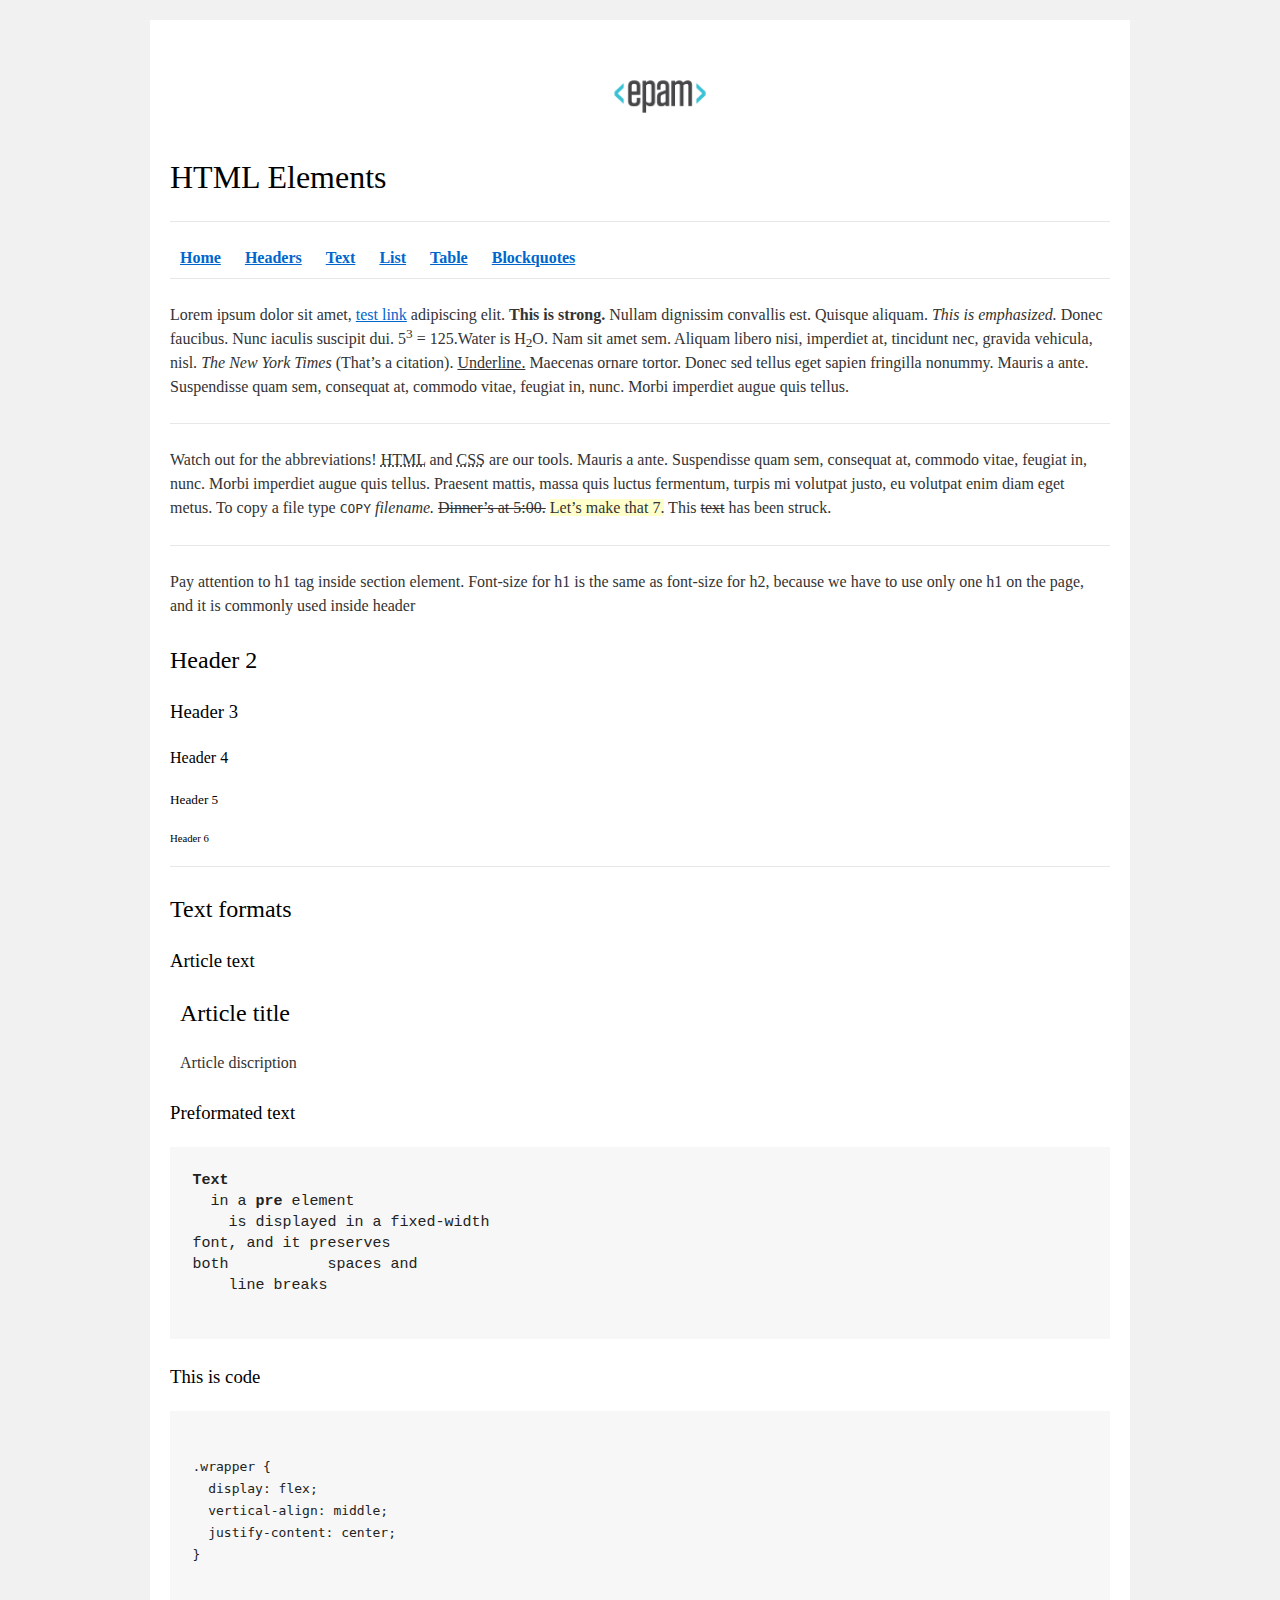
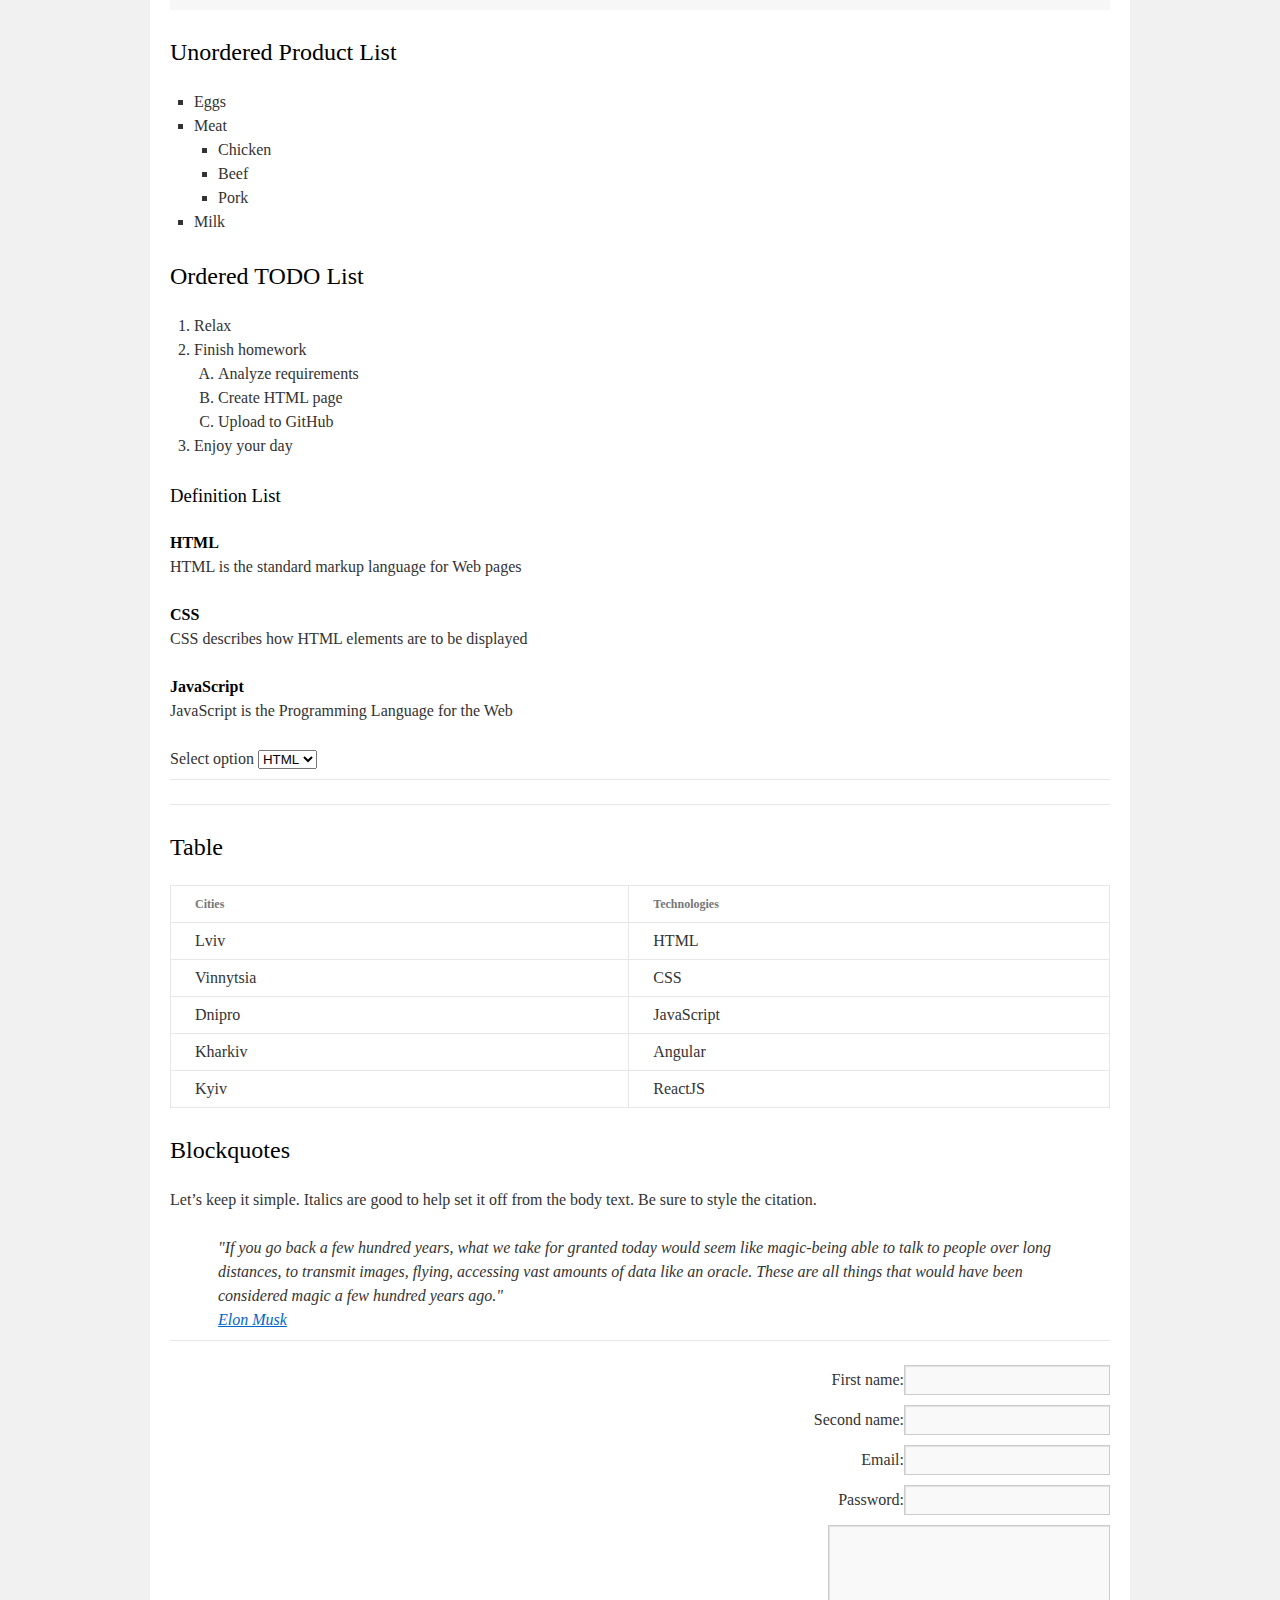
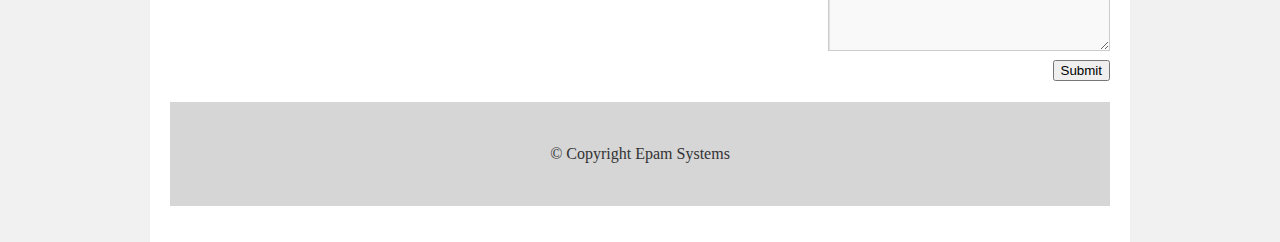
<file: FL11_HW1/homework/index.html>
<!DOCTYPE html>
<html lang="en">

<head>
  <meta charset="utf-8">
  <title>HTML Basics</title>
  <link rel="stylesheet" href="style.css">
</head>

<body>
  <div id="wrapper">
    <div id="main">
      <div id="container">
        <div id="content" role="main">
			<header>
				<img src="logo.png" alt="logo">
				<h1>HTML Elements</h1>
				<hr>
				<nav>
					<a href="#"><b>Home</b></a>
					<a href="#headers"><b>Headers</b></a>
					<a href="#text"><b>Text</b></a>
					<a href="#list"><b>List</b></a>
					<a href="#table"><b>Table</b></a>
					<a href="#blockquotes"><b>Blockquotes</b></a>
				</nav>
				<hr>
			</header>
			
			<main>
				<p>Lorem ipsum dolor sit amet,
					<a href="#">test link</a>
					adipiscing elit.
					<strong>This is strong.</strong>
					Nullam dignissim convallis est. Quisque aliquam.
					<em>This is emphasized.</em>
					Donec faucibus. Nunc iaculis suscipit dui. 5<sup>3</sup> = 125.Water is H<sub>2</sub>O.
					Nam sit amet sem. Aliquam libero nisi, imperdiet at, tincidunt nec, gravida vehicula, nisl.
					<cite>The New York Times</cite>
					(That&rsquo;s a citation).
					<u>Underline.</u>
					Maecenas ornare tortor. Donec sed tellus eget sapien fringilla nonummy. Mauris a ante. Suspendisse quam sem, consequat at, commodo vitae, feugiat in, nunc. Morbi imperdiet augue quis tellus.
				</p>
				<hr>
				<p>
					Watch out for the abbreviations!
					<abbr title="Hyper Text Markup Language">HTML</abbr>
					and
					<abbr title="Cascading Style Sheets">CSS</abbr>
					are our tools. Mauris a ante. Suspendisse quam sem, consequat at, commodo vitae, feugiat in, nunc. Morbi imperdiet augue quis tellus. Praesent mattis, massa quis luctus fermentum, turpis mi volutpat justo, eu volutpat enim diam eget metus. To copy a file type
					<code>COPY</code>
					<i>filename.</i>
					<s>Dinner&rsquo;s at 5:00.</s>
					<ins>Let&rsquo;s make that 7.</ins>
					This <del>text</del> has been struck.
				</p>
				<hr>
				<p>Pay attention to h1 tag inside section element. Font-size for h1 is the same as font-size for h2, because we have to use only one h1 on the page, and it is commonly used inside header</p>
				
				<hgroup id="headers">
					<h2>Header 2</h2>
					<h3>Header 3</h3>
					<h4>Header 4</h4>
					<h5>Header 5</h5>
					<h6>Header 6</h6>
				</hgroup>
				<hr>
				
				<section id="text">
					<h2>Text formats</h2>
					<h3>Article text</h3>
						<article>
							<h2>Article title</h2>
							<p>Article discription</p>
						</article>
					<h3>Preformated text</h3>
					<pre>
<b>Text</b>
  in a <b>pre</b> element
    is displayed in a fixed-width
font, and it preserves
both           spaces and
    line breaks
					</pre>
					<h3>This is code</h3>
					<pre><code>
.wrapper {
  display: flex;
  vertical-align: middle;
  justify-content: center;
}
					</code></pre>
				</section>
				
				<section id="list">
					<h2>Unordered Product List</h2>
					<ul>
						<li>Eggs</li>
						<li>Meat
							<ul>
								<li>Chicken</li>
								<li>Beef</li>
								<li>Pork</li>
							</ul>
						</li>
						<li>Milk</li>
					</ul>
					<h2>Ordered TODO List</h2>
					<ol type="1">
						<li>Relax</li>
						<li>Finish homework
							<ol type="A">
								<li>Analyze requirements</li>
								<li>Create HTML page</li>
								<li>Upload to GitHub</li>
							</ol>
						</li>
						<li>Enjoy your day</li>
					</ol>
					<h3>Definition List</h3>
					<dl>
						<dt>HTML</dt>
						<dd>HTML is the standard markup language for Web pages</dd>
					</dl>
					<dl>
						<dt>CSS</dt>
						<dd>CSS describes how HTML elements are to be displayed</dd>
					</dl>
					<dl>
						<dt>JavaScript</dt>
						<dd>JavaScript is the Programming Language for the Web</dd>
					</dl>					
					Select option
					<select name="select">
						<option value="HTML">HTML</option>
						<option value="CSS">CSS</option>
						<option value="JS">JS</option>
					</select>
				</section>
				<hr><hr>
				
				<section id="table">
					<h2>Table</h2>
						<table>
							<tr>
								<th>Cities</th>
								<th>Technologies</th>
							</tr>
							<tr>
								<td>Lviv</td>
								<td>HTML</td>
							</tr>
							<tr>
								<td>Vinnytsia</td>
								<td>CSS</td>
							</tr>
							<tr>
								<td>Dnipro</td>
								<td>JavaScript</td>
							</tr>
							<tr>
								<td>Kharkiv</td>
								<td>Angular</td>
							</tr>
							<tr>
								<td>Kyiv</td>
								<td>ReactJS</td>
							</tr>
						</table>
				</section>
				
				<section id="blockquotes">
					<h2>Blockquotes</h2>
					<p>Let&rsquo;s keep it simple. Italics are good to help set it off from the body text. Be sure to style the citation.</p>
					<blockquote>"If you go back a few hundred years, what we take for granted today would seem like magic-being able
						to talk to people over long distances, to transmit images, flying, accessing vast amounts of data
						like an oracle. These are all things that would have been considered magic a few hundred years ago."
						<br>
						<a href="#">Elon Musk</a>
					</blockquote>
				<hr>
				</section>
				
				<form>
					First name:<input type="text" name="first name"><br>
					Second name:<input type="text" name="second name"><br>
					Email:<input type="email" name="email"><br>
					Password:<input type="password" name="password"><br>
					<textarea name="textarea" cols="29" rows="5"></textarea><br>
					<button type="submit">Submit</button>
				</form>
			</main>
			<footer>
				&copy; Copyright Epam Systems
			</footer>
        </div>
      </div>
    </div>
  </div>
</body>

</html>
</file>
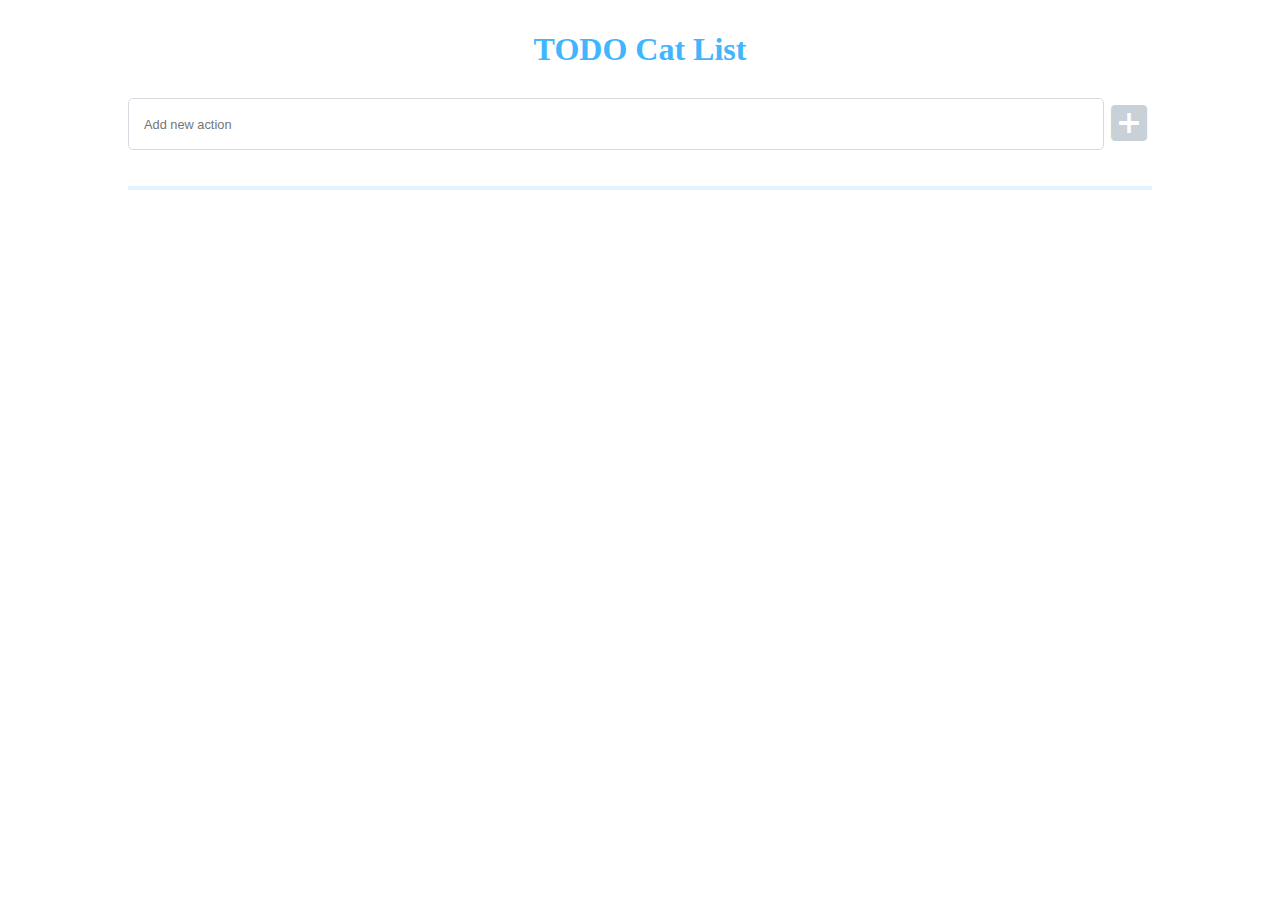
<file: FL11_HW11/homework/index.html>
<!DOCTYPE html>
<html lang="en">
<head>
  <meta charset="UTF-8">
  <title>Homework 11 - TODO Cat List</title>
  <link rel="stylesheet" href="./assets/material-icons/material-icons.css">
  <link rel="stylesheet" href="./assets/styles.css">
</head>
<body>
  <div id="root">
    <div class="main-discription">
      <h1>TODO Cat List</h1>
    </div>
    <div class="action">
      <input id="new-action" type="text" placeholder="Add new action">
      <button id="add-button" type="button">
        <i class="material-icons">add_box</i>
      </button>
    </div>
    <div class="overflowActions">
    </div>
    <hr>
    <div class="wrap-task"></div>
  <script src="./src/app.js"></script>
</div>
</body>
</html>
</file>
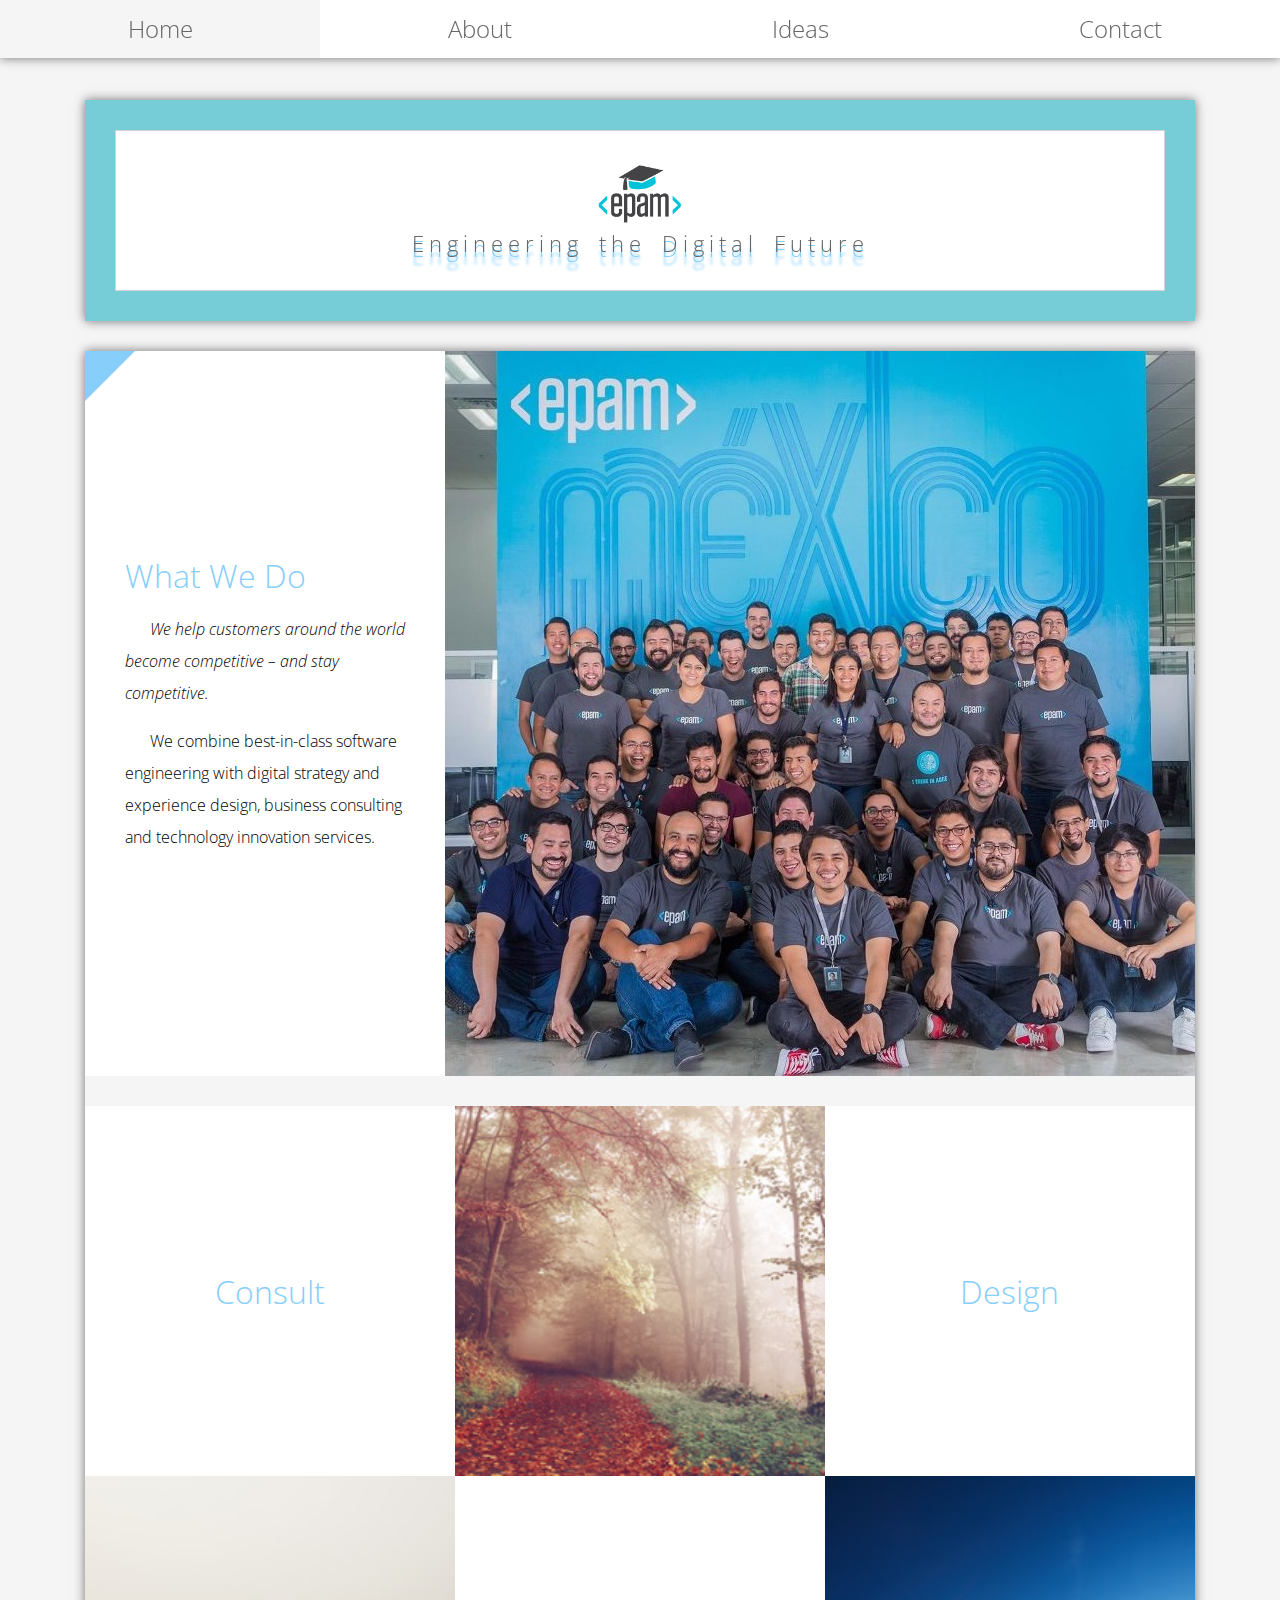
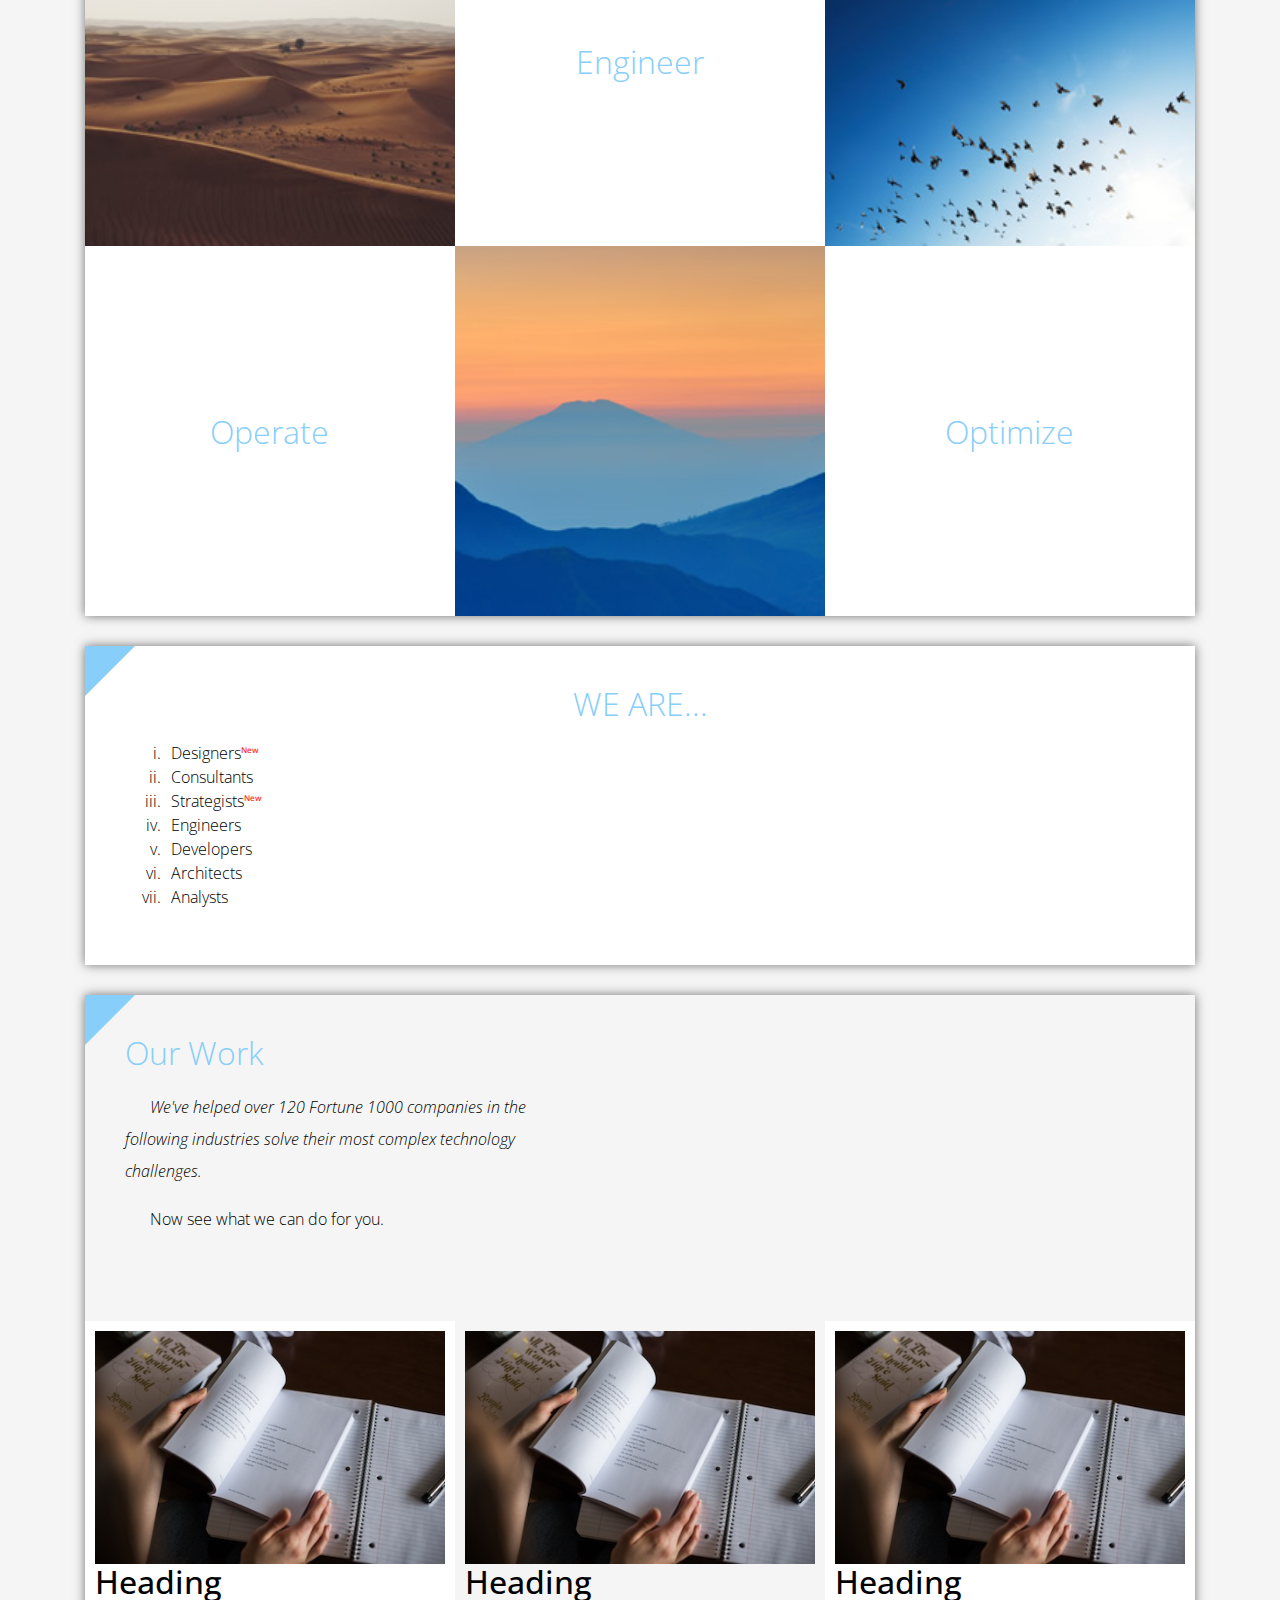
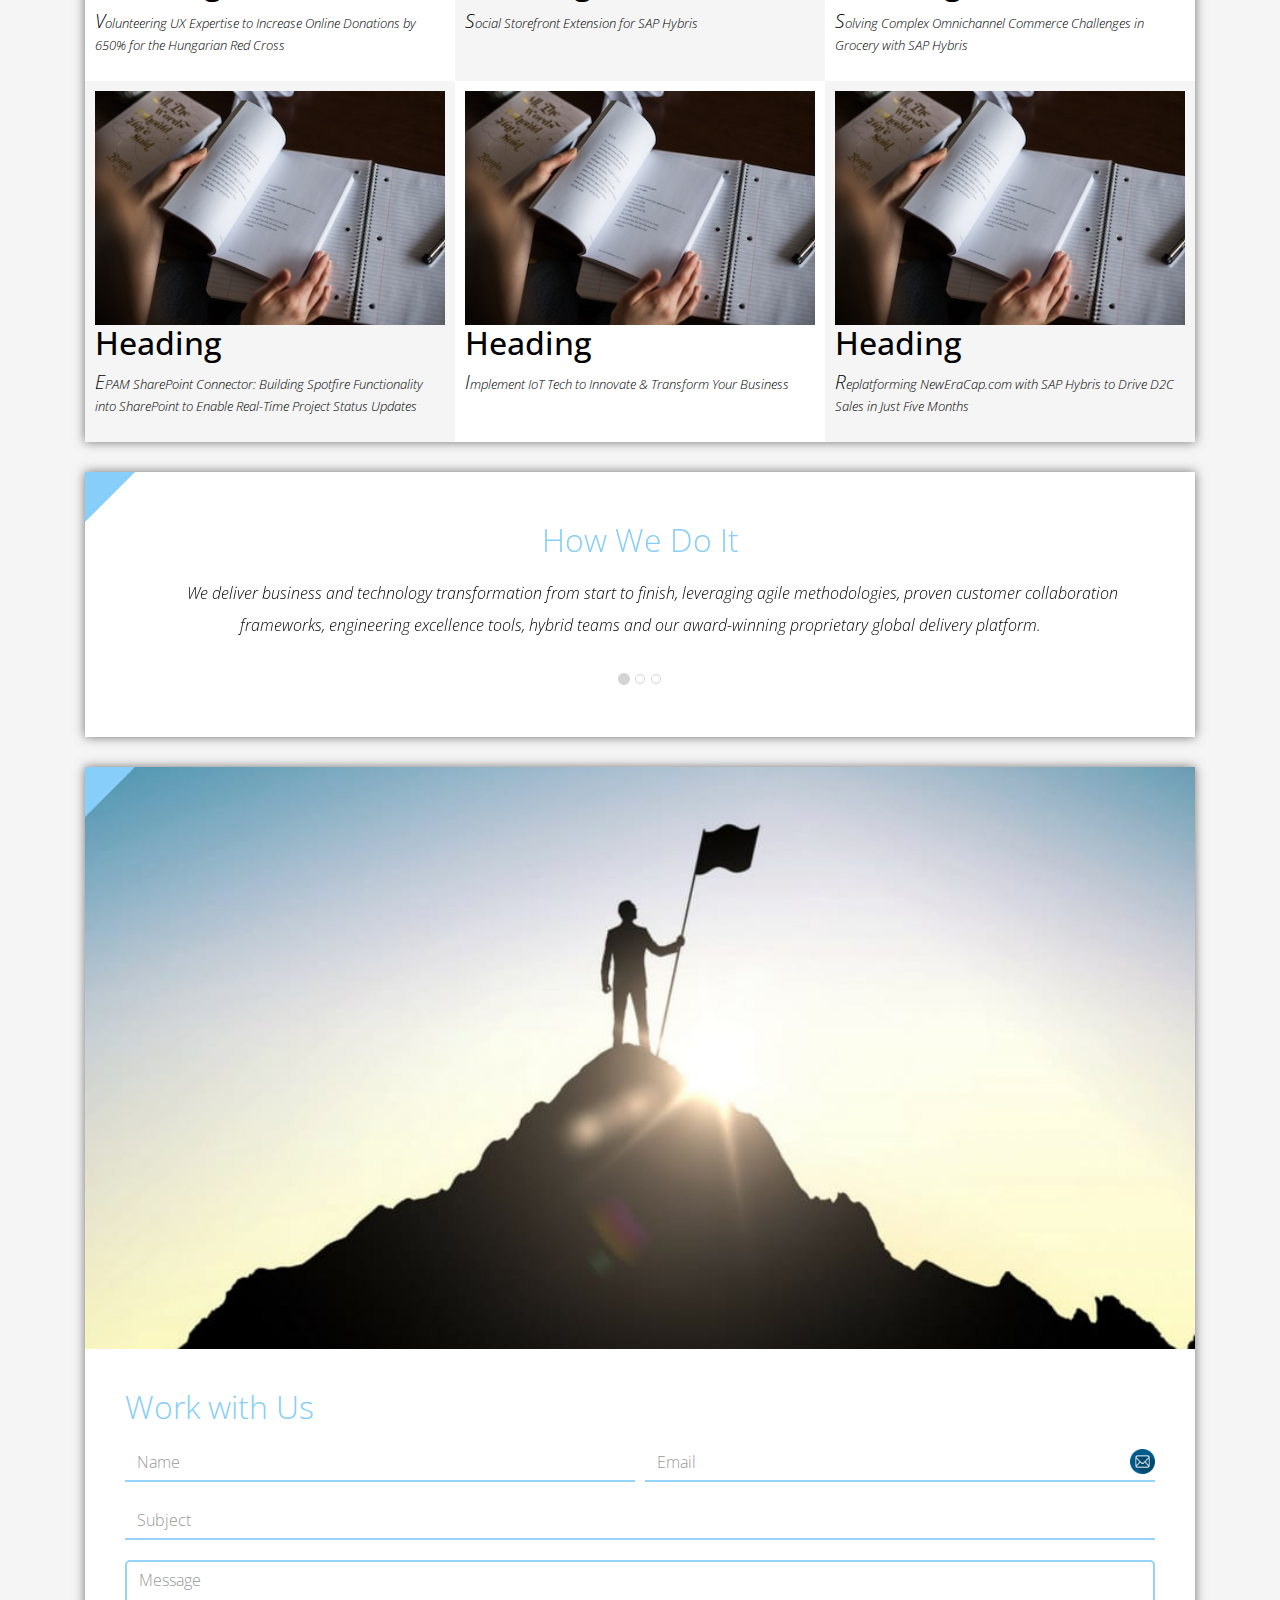
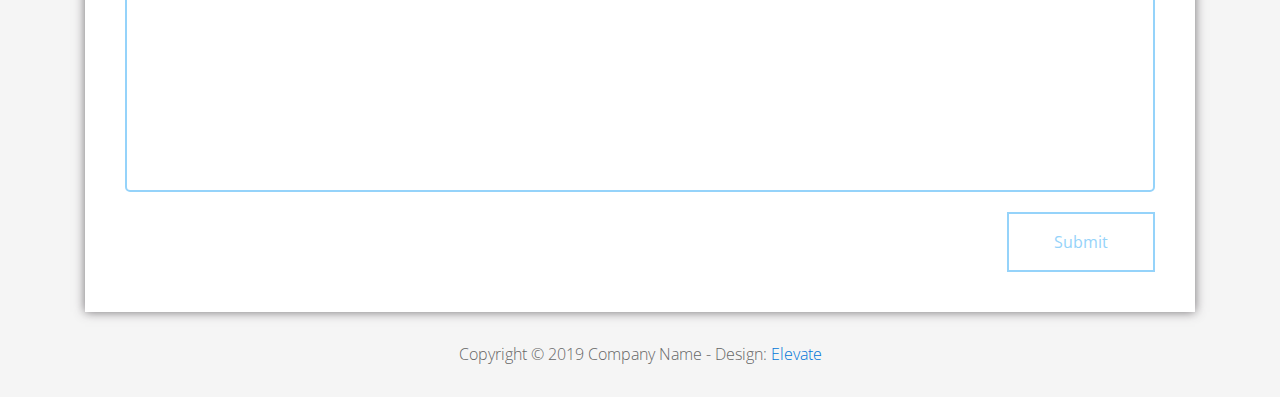
<file: FL11_HW2/homework/index.html>
<!DOCTYPE html>
<html lang="en">
<head>
  <meta charset="utf-8">
  <meta http-equiv="X-UA-Compatible" content="IE=edge">
  <meta name="viewport" content="width=device-width, initial-scale=1">

  <title>CSS Basics HW</title>



  <!-- load stylesheets -->
  <link rel="stylesheet" href="http://fonts.googleapis.com/css?family=Open+Sans:300,400">
  <!-- Google web font "Open Sans" -->
  <link rel="stylesheet" href="css/bootstrap.min.css">
  <!-- Bootstrap style -->
  <link rel="stylesheet" href="css/general.css">
  <link rel="stylesheet" href="css/style.css">
  <!-- Templatemo style -->
</head>

<body>
<div class="container">

  <div class="tm-sidebar">
    <nav class="tm-main-nav">
      <ul>
        <li class="tm-nav-item"><a href="#home" class="tm-nav-item-link">Home</a></li>
        <li class="tm-nav-item"><a href="#about" class="tm-nav-item-link">About</a></li>
        <li class="tm-nav-item"><a href="#ideas" class="tm-nav-item-link">Ideas</a></li>
        <li class="tm-nav-item"><a href="#contact" class="tm-nav-item-link">Contact</a></li>
      </ul>
    </nav>
  </div>

  <div class="tm-main-content">

    <div id="home" class="tm-content-box tm-content-header margin-b-10">
      <div class="tm-banner">
        <div class="tm-banner-inner">
          <img src="img/epam_logo.png" width="100" alt="">
          <p class="tm-banner-text">Engineering the Digital Future</p>
        </div>
      </div>
    </div>

    <section>
      <div class="tm-content-box flex-2-col">

        <div class="padding-medium flex-item tm-team-description-container flex-item">
          <h2 class="tm-section-title">What We Do</h2>
          <p class="tm-section-description">We help customers around the world become competitive – and stay competitive.</p>
          <p class="tm-section-description"> We combine best-in-class software engineering with digital strategy and experience design, business consulting and technology innovation services.</p>
        </div>
        <div class="flex-item tm-team-img">
          <img src="img/epam-mexico.jpg" alt="epam-mexico">
        </div>

      </div>

      <div id="about" class="tm-content-box">

        <ul class="boxes gallery-container">
          <li class="box box-bg">
            <h2 class="tm-section-title tm-section-title-box tm-box-bg-title">Consult</h2>
          </li>
          <li class="box">
            <a href="img/idea-large-01.jpg">
              <img src="img/idea-01.jpg" alt="Image" class="img-fluid thumbnail box-img">
            </a>
          </li>
          <li class="box box-bg">
            <h2 class="tm-section-title tm-section-title-box tm-box-bg-title">Design</h2>
          </li>
          <li class="box">
            <a href="img/idea-large-02.jpg">
              <img src="img/idea-02.jpg" alt="Image" class="img-fluid thumbnail box-img">
            </a>
          </li>
          <li class="box box-bg">
            <h2 class="tm-section-title tm-section-title-box tm-box-bg-title">Engineer</h2>
          </li>
          <li class="box">
            <a href="img/idea-large-03.jpg">
              <img src="img/idea-03.jpg" alt="Image" class="img-fluid thumbnail box-img">
            </a>
          </li>
          <li class="box box-bg">
            <h2 class="tm-section-title tm-section-title-box tm-box-bg-title">Operate</h2>
          </li>
          <li class="box">
            <a href="img/idea-large-04.jpg">
              <img src="img/idea-04.jpg" alt="Image" class="img-fluid thumbnail box-img">
            </a>
          </li>
          <li class="box box-bg">
            <h2 class="tm-section-title tm-section-title-box tm-box-bg-title">Optimize</h2>
          </li>
        </ul>

      </div>

    </section>

    <!-- slider -->
    <section class="heading tm-content-box">
      <div class="padding-medium">
        <h2> WE ARE...</h2>
        <ol>
          <li><a href="index.html" class="text">Designers</a></li>
          <li><a href="index.html">Consultants</a></li>
          <li><a href="#" class="text">Strategists</a></li>
          <li><a href="#">Engineers</a></li>
          <li><a href="#">Developers</a></li>
          <li><a href="#">Architects</a></li>
          <li><a href="#">Analysts</a></li>
        </ol>
      </div>
    </section>

    <section class="blocks">
      <div class="padding-medium flex-item tm-team-description-container">
        <h2 class="tm-section-title">Our Work</h2>
        <p class="tm-section-description">We've helped over 120 Fortune 1000 companies in the following industries solve their most complex technology challenges. </p>
        <p class="tm-section-description"> Now see what we can do for you.</p>
      </div>
      <div class="tm-content-box flex-2-col">
      </div>
      <div  class="tm-content-box">
        <ul class="boxes gallery-container">
          <li class="box box-work">
            <img src="img/study.jpeg" alt="Image" class="img-fluid">
            <div>
              <h2>Heading</h2>
              <p>Volunteering UX Expertise to Increase Online Donations by 650% for the Hungarian Red Cross</p>
            </div>
          </li>
          <li class="box box-work">
            <img src="img/study.jpeg" alt="Image" class="img-fluid">
            <div>
              <h2>Heading</h2>
              <p>Social Storefront Extension for SAP Hybris</p>
            </div>
          </li>
          <li class="box box-work">
            <img src="img/study.jpeg" alt="Image" class="img-fluid">
            <div>
              <h2>Heading</h2>
              <p>Solving Complex Omnichannel Commerce Challenges in Grocery with SAP Hybris</p>
            </div>
          </li>
          <li class="box box-work">
            <img src="img/study.jpeg" alt="Image" class="img-fluid">
            <div>
              <h2>Heading</h2>
              <p>EPAM SharePoint Connector: Building Spotfire Functionality into SharePoint to Enable Real-Time Project Status Updates</p>
            </div>
          </li>
          <li class="box box-work">
            <img src="img/study.jpeg" alt="Image" class="img-fluid">
            <div>
              <h2>Heading</h2>
              <p>Implement IoT Tech to Innovate &amp; Transform Your Business</p>
            </div>
          </li>
          <li class="box box-work">
            <img src="img/study.jpeg" alt="Image" class="img-fluid">
            <div>
              <h2>Heading</h2>
              <p>Replatforming NewEraCap.com with SAP Hybris to Drive D2C Sales in Just Five Months</p>
            </div>
          </li>
        </ul>

      </div>
    </section>

    <section id="ideas">
      <div id="tmCarousel" class="carousel slide tm-content-box" data-ride="carousel">

        <ol class="carousel-indicators">
          <li data-target="#tmCarousel" data-slide-to="0" class="active"></li>
          <li data-target="#tmCarousel" data-slide-to="1" class=""></li>
          <li data-target="#tmCarousel" data-slide-to="2" class=""></li>
        </ol>

        <div class="carousel-inner" role="listbox">

          <div class="carousel-item active">
            <div class="carousel-content">
              <div class="flex-item">
                <h2 class="tm-section-title">How We Do It</h2>
                <p class="tm-section-description carousel-description">We deliver business and technology transformation from start to finish, leveraging agile methodologies, proven customer collaboration frameworks, engineering excellence tools, hybrid teams and our award-winning proprietary global delivery platform.</p>
              </div>
            </div>
          </div>

          <div class="carousel-item">
            <div class="carousel-content">
              <div class="flex-item">
                <h2 class="tm-section-title">Our Clients</h2>
                <p class="tm-section-description carousel-description">Lorem ipsum dolor sit amet,
                  consectetur adipiscing elit. Quisque vel nisi pharetra nibh varius pharetra ac
                  sagittis nisi. Etiam pharetra vestibulum hendrerit. Pellentesque interdum metus
                  sed massa rutrum.</p>
              </div>
            </div>
          </div>

          <div class="carousel-item">
            <div class="carousel-content">
              <div class="flex-item">
                <h2 class="tm-section-title">Our Projects</h2>
                <p class="tm-section-description carousel-description">Donec ex libero, fringilla
                  vitae purus sit amet, rhoncus pharetra lorem. Pellentesque id sem id lacus
                  ultricies vehicula. Aliquam rutrum mi non. Pellentesque interdum metus sed massa
                  rutrum.</p>
              </div>
            </div>
          </div>

        </div>

      </div>
    </section>

    <section class="tm-content-box">
      <img src="img/contact-us.jpg" alt="Contact image" class="img-fluid img-contact-us">

      <div id="contact" class="padding-medium">
        <h2 class="tm-section-title">Work with Us</h2>
        <form action="#contact" method="get" class="contact-form">

          <div class="form-group col-xs-12 col-sm-12 col-md-6 col-lg-6 form-group-2-col-left">
            <input type="text" id="contact_name" name="contact_name" class="form-control"
                   placeholder="Name" required/>
          </div>
          <div class="form-group col-xs-12 col-sm-12 col-md-6 col-lg-6 form-group-2-col-right mandatory-field">
            <input type="email" id="contact_email" name="contact_email" class="form-control"
                   placeholder="Email" required/>
          </div>
          <div class="form-group">
            <input type="text" id="contact_subject" name="contact_subject" class="form-control"
                   placeholder="Subject" required/>
          </div>
          <div class="form-group">
            <textarea id="contact_message" name="contact_message" class="form-control" rows="9"
                      placeholder="Message" required></textarea>
          </div>

          <button type="submit" class="btn btn-primary submit-btn">Submit</button>

        </form>
      </div>
    </section>

    <footer class="tm-footer">
      <p class="text-xs-center">Copyright &copy; 2019 Company Name

        - Design: <a rel="nofollow" href="http://www.templatemo.com/tm-481-elevate"
                     target="_parent">Elevate</a></p>
    </footer>

  </div>

</div>

</body>
</html>
</file>
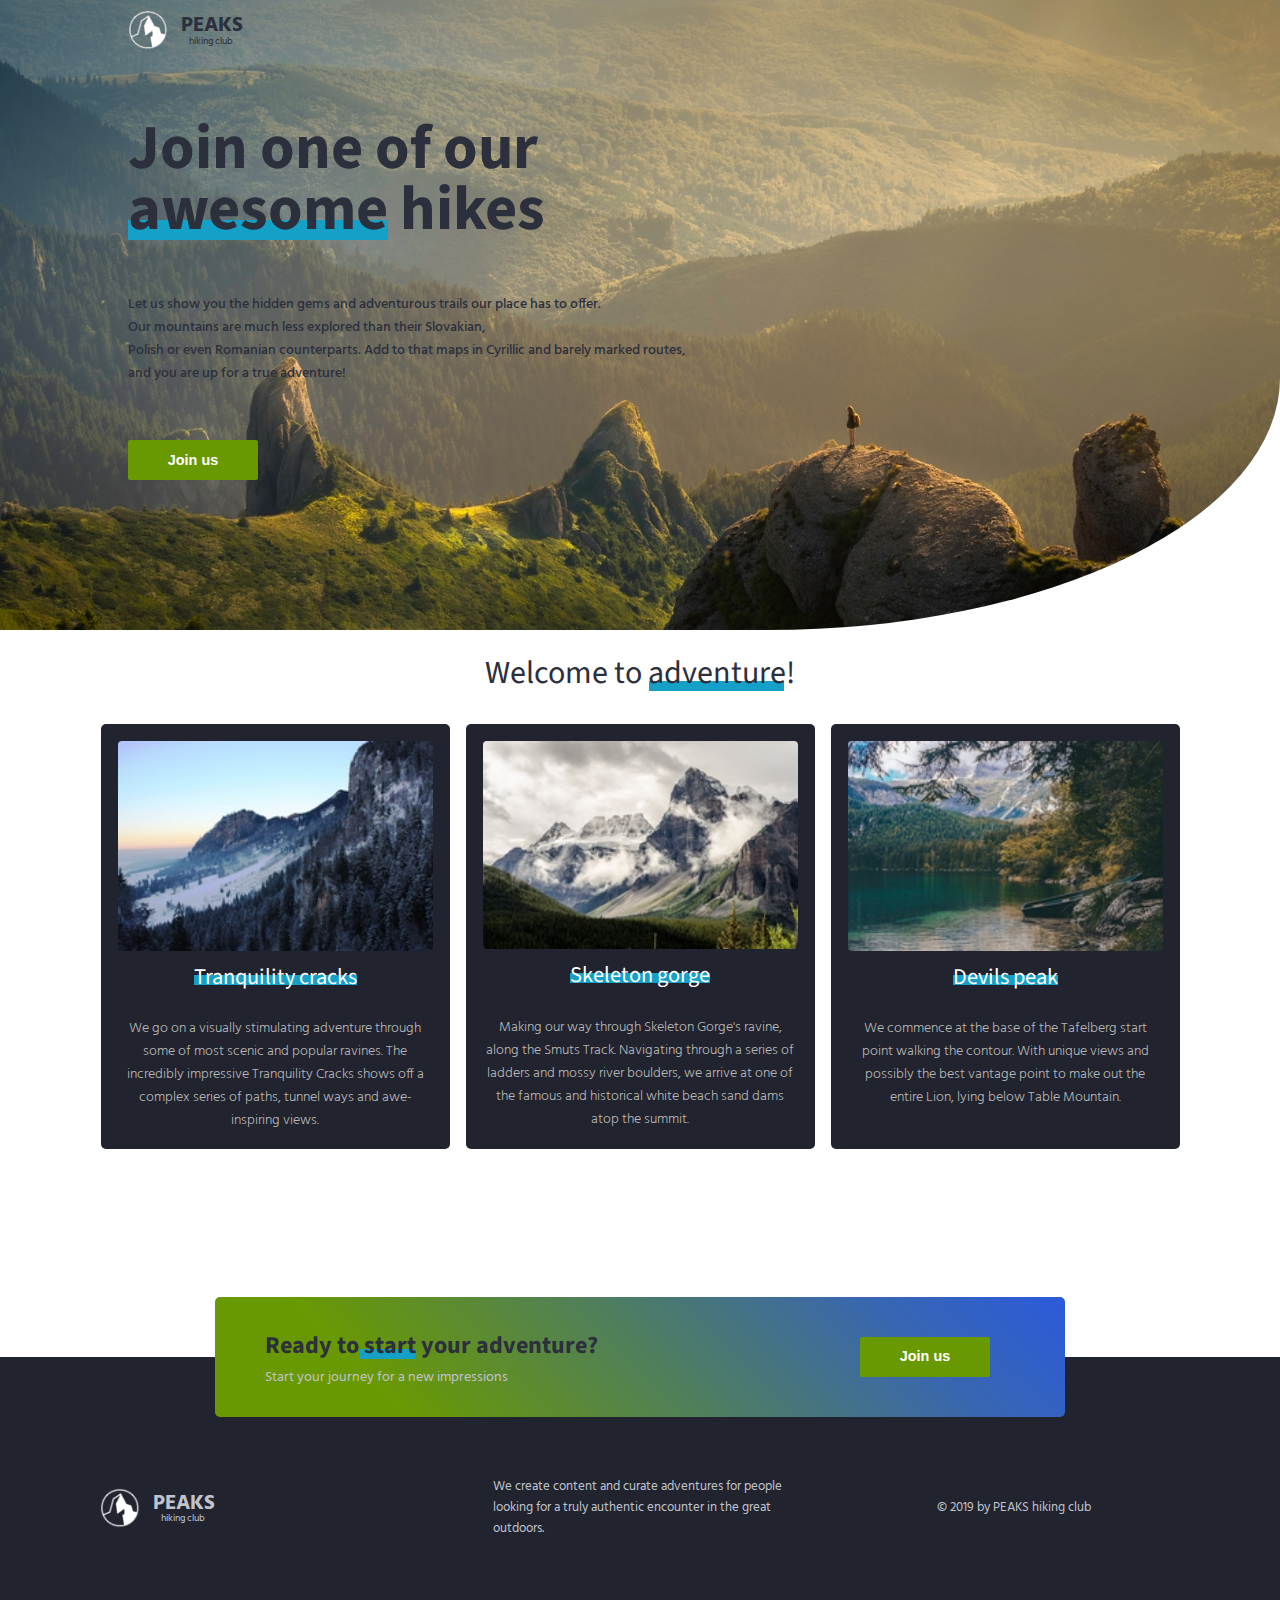
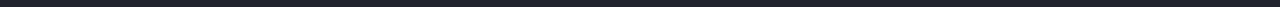
<file: FL11_HW3/homework/index.html>
<!DOCTYPE html>
<html lang="en">

  <head>
    <meta charset="UTF-8">
    <meta name="viewport" content="width=device-width, initial-scale=1.0">
    <meta http-equiv="X-UA-Compatible" content="ie=edge">
    <link href="https://fonts.googleapis.com/css?family=Hind:400,600%7CSource+Sans+Pro:400,600,700%7CFresca" rel="stylesheet"/>

    <!-- Styles should be switched here: -->

 <link rel="stylesheet" type="text/css" href="css/style1.css">
 <!--   <link rel="stylesheet" type="text/css" href="css/style2.css">-->

    <title>PEAKS hiking club</title>
  </head>

  <body>
    <header class="header">
      <div class="header-wrap">
        <div class="landing-logo">
          <img src="img/m-logo.png" alt="logo" />
          <p>PEAKS<span>hiking club</span></p>
        </div>
        <p class="header_heading">
          Join one of our awesome hikes
        </p>
        <p class="header_text">
          Let us show you the hidden gems and adventurous trails our place has to offer.
          Our mountains are much less explored than their Slovakian,
          Polish or even Romanian counterparts. Add to that maps in Cyrillic and barely marked routes,
          and you are up for a true adventure!
        </p>
        <button class="header_button">Join us</button>
      </div>
    </header>
    <main class="section">
      <p class="section_text">
        Welcome to adventure!
      </p>
      <div class="section_card_wrap">
        <div class="section_card">
          <img class="section_card_img"
               src="img/m-1.jpg"
               alt="experts"/>
          <p class="section_card_heading">
            Tranquility cracks
            <span class="section_card_underline"></span>
          </p>
          <p class="section_card_text">
            We go on a visually stimulating adventure through some of most scenic and popular ravines.
            The incredibly impressive Tranquility Cracks shows off a complex series of paths, tunnel ways and awe-inspiring views.
          </p>
        </div>
        <div class="section_card">
          <img class="section_card_img"
               src="img/m-2.jpg"
               alt="content formats"/>
          <p class="section_card_heading">
            Skeleton gorge
            <span class="section_card_underline"></span>
          </p>
          <p class="section_card_text">
            Making our way through Skeleton Gorge's ravine, along the Smuts Track.
            Navigating through a series of ladders and mossy river boulders, we arrive at one of the famous and historical white beach sand dams atop the summit.
          </p>
        </div>
        <div class="section_card">
          <img class="section_card_img"
               src="img/m-3.jpg"
               alt="certificate"/>
          <p class="section_card_heading">
            Devils peak
            <span class="section_card_underline"></span>
          </p>
          <p class="section_card_text">
            We commence at the base of the Tafelberg start point walking the contour.
            With unique views and possibly the best vantage point to make out the entire Lion, lying below Table Mountain.
          </p>
        </div>
      </div>
      <div class="section_banner">
        <div class="section_banner_text_wrap">
          <p class="section_banner_heading">
            Ready to start your adventure?
          </p>
          <p class="section_banner_text">
            Start your journey for a new impressions
          </p>
        </div>
        <button class="section_banner_button">Join us</button>
      </div>
    </main>
    <footer class="footer">
      <div class="footer-wrap">
        <div class="footer_logo landing-logo">
          <img src="img/m-logo.png" alt="logo" />
          <p>PEAKS<span>hiking club</span></p>
        </div>
        <p class="footer_text">
          We create content  and curate adventures for  people looking for a truly authentic encounter in the great outdoors.
        </p>
        <span class="footer-cr">
          &copy; 2019 by PEAKS hiking club
        </span>
      </div>
    </footer>
  </body>

</html>
</file>
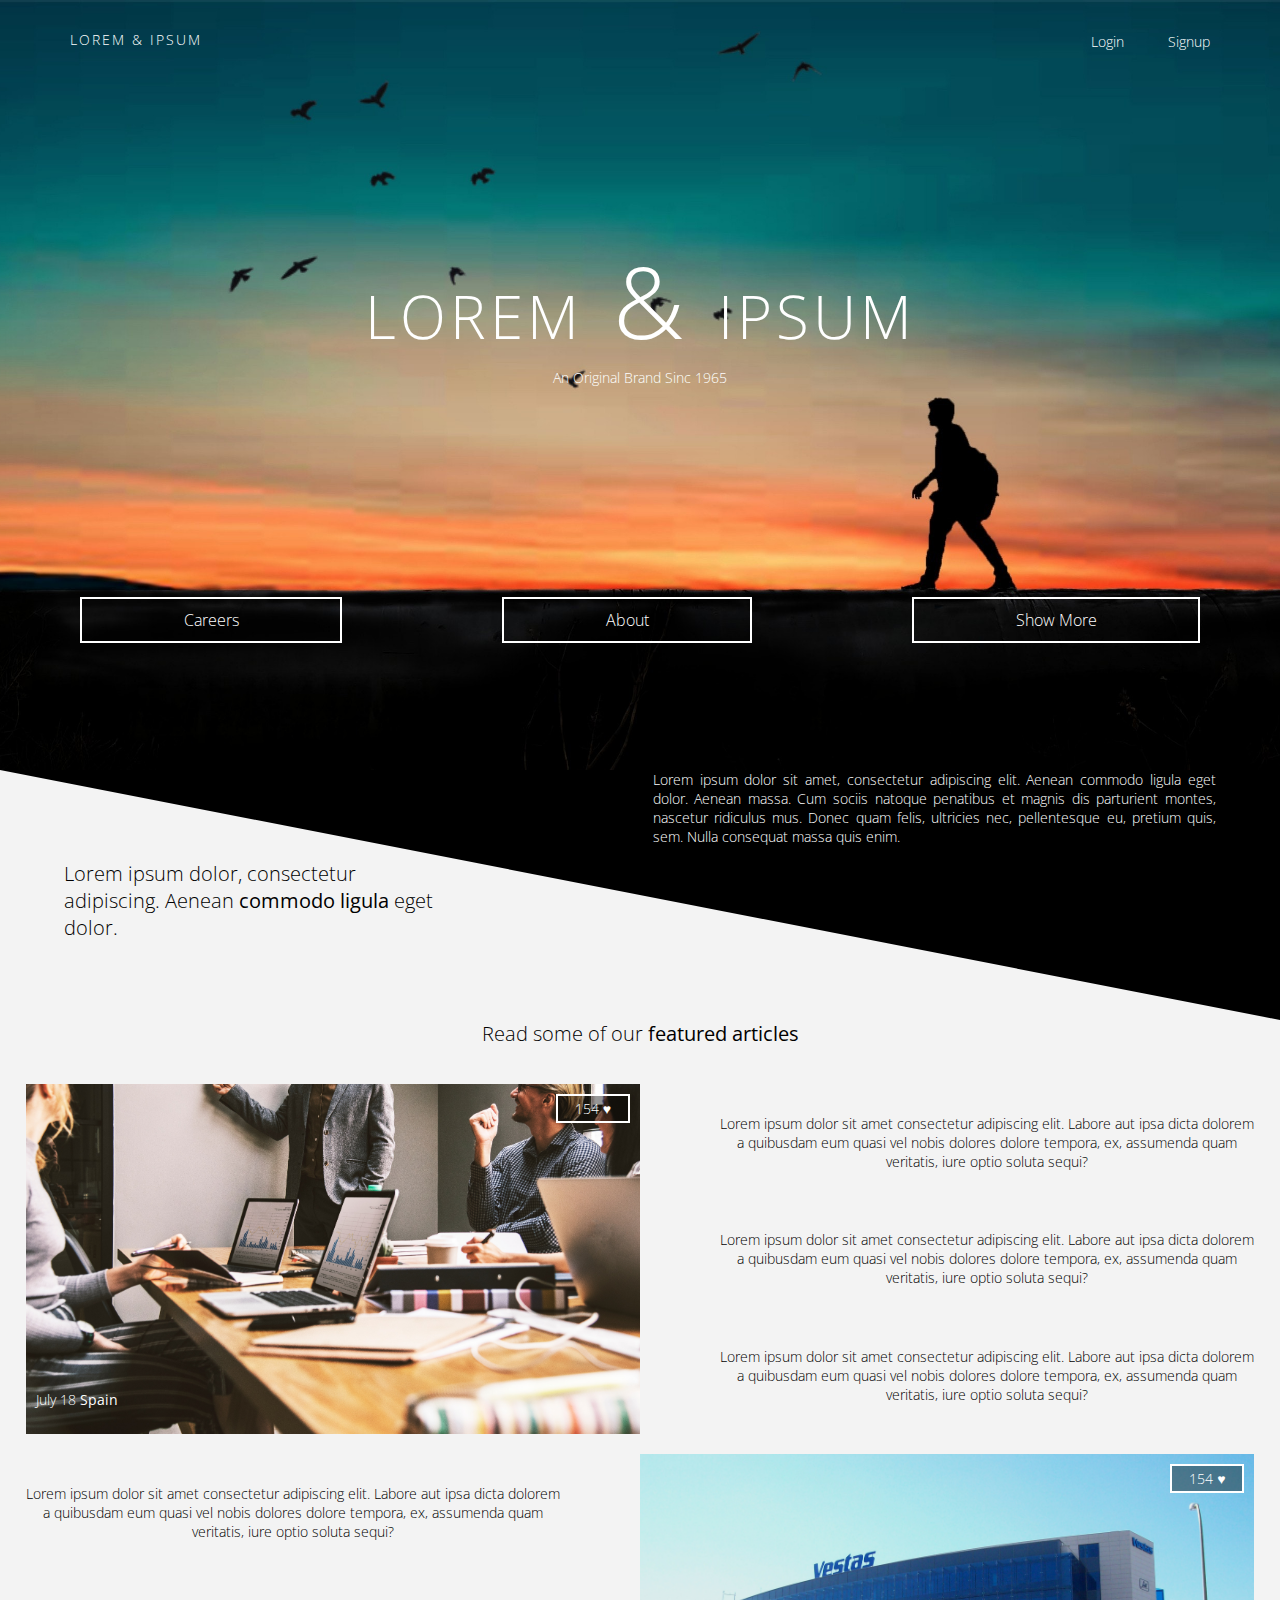
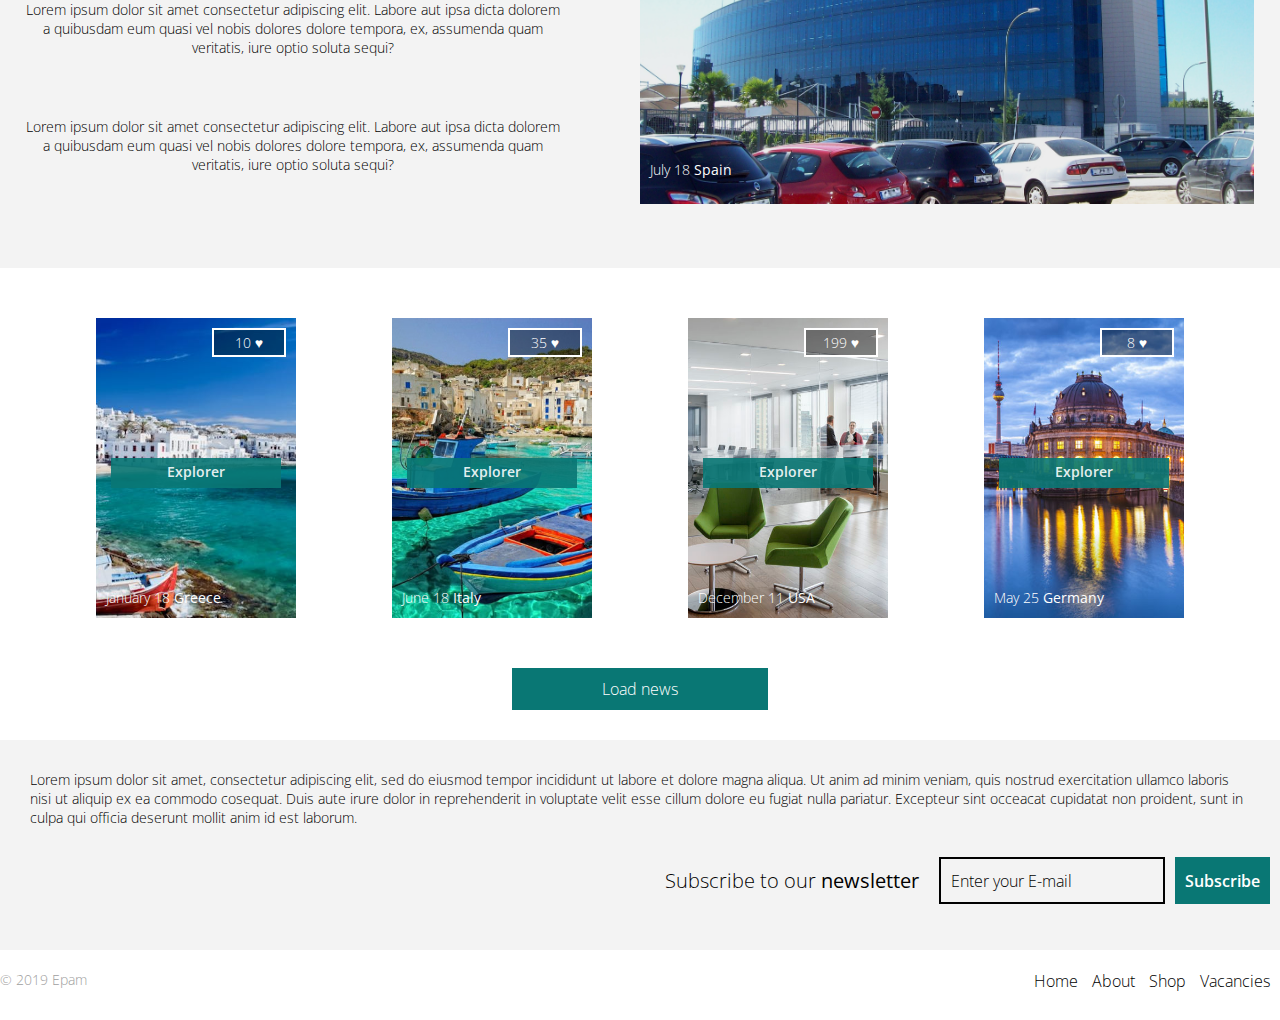
<file: FL11_HW4/homework/index.html>
<!DOCTYPE html>
<html lang="zxx">
  <head>
    <meta charset="utf-8">
    <title>CSS layout</title>
    <link rel="stylesheet" href="css/style.css">
    <link rel="stylesheet" href="http://fonts.googleapis.com/css?family=Open+Sans" type="text/css">
  </head>
  <body>
    <header>
      <div class="header-wrap">
        <div class="logo">
          <p class="logo-pc item-logo">Lorem&nbsp;&amp;&nbsp;Ipsum</p>
          <div class="sign item-logo">
            <p>Login</p>
            <p>Signup</p>
          </div>
        </div>
        <h1 class="header-heading">Lorem<span>&nbsp;&amp;&nbsp;</span>Ipsum</h1>
        <h3 class="header-under">An Original Brand Sinc 1965</h3>
        <nav>
          <div class="flex-btn">
            <a href="#" class="btn item-button">Careers</a>
            <a href="#" class="btn item-button">About</a>
            <a href="#" class="btn item-button">Show More</a>
          </div>
        </nav>
      </div>
    </header>
    <main>
      <div class="discribe">
        <div class="triangle"></div>
        <div class="discribe-flex">
          <div class="item-discribe"><p class="discribe-left">Lorem ipsum dolor, consectetur adipiscing. Aenean <b>commodo ligula</b> eget dolor.</p></div>
          <div class="item-discribe"><p class="discribe-right">Lorem ipsum dolor sit amet, consectetur adipiscing elit. Aenean commodo ligula eget dolor. Aenean massa. Cum sociis natoque penatibus et magnis dis parturient montes, nascetur ridiculus mus. Donec quam felis, ultricies nec, pellentesque eu, pretium quis, sem. Nulla consequat massa quis enim.</p></div>
        </div>
      </div>
      <article>
        <h2>Read some of our <b>featured articles</b></h2>
        <div class="discribe-grid">
          <div class="cell one">
            <div class="inner-flex">
              <div class="date item-inner"><p>July 18<b>&nbsp;Spain</b></p></div>
              <div class="likes item-inner"><p>154&nbsp;&#9829;</p></div>
            </div>
          </div>
          <div class="cell two">
            <div class="text-flex">
              <p>Lorem ipsum dolor sit amet consectetur adipiscing elit. Labore aut ipsa dicta dolorem a quibusdam eum quasi vel nobis dolores dolore tempora, ex, assumenda quam veritatis, iure optio soluta sequi?</p>
              <p>Lorem ipsum dolor sit amet consectetur adipiscing elit. Labore aut ipsa dicta dolorem a quibusdam eum quasi vel nobis dolores dolore tempora, ex, assumenda quam veritatis, iure optio soluta sequi?</p>
              <p>Lorem ipsum dolor sit amet consectetur adipiscing elit. Labore aut ipsa dicta dolorem a quibusdam eum quasi vel nobis dolores dolore tempora, ex, assumenda quam veritatis, iure optio soluta sequi?</p>
            </div>
          </div>
          <div class="cell three">
            <div class="text-flex">
              <p>Lorem ipsum dolor sit amet consectetur adipiscing elit. Labore aut ipsa dicta dolorem a quibusdam eum quasi vel nobis dolores dolore tempora, ex, assumenda quam veritatis, iure optio soluta sequi?</p>
              <p>Lorem ipsum dolor sit amet consectetur adipiscing elit. Labore aut ipsa dicta dolorem a quibusdam eum quasi vel nobis dolores dolore tempora, ex, assumenda quam veritatis, iure optio soluta sequi?</p>
              <p>Lorem ipsum dolor sit amet consectetur adipiscing elit. Labore aut ipsa dicta dolorem a quibusdam eum quasi vel nobis dolores dolore tempora, ex, assumenda quam veritatis, iure optio soluta sequi?</p>
            </div>
          </div>
          <div class="cell four">
            <div class="inner-flex">
              <div class="date item-inner"><p>July 18<b>&nbsp;Spain</b></p></div>
              <div class="likes item-inner"><p>154&nbsp;&#9829;</p></div>
            </div>
          </div>
        </div>
      </article>
      <div class="news">
        <div class="news-flex">
          <div class="cell-row first">
            <div class="inner-flex">
              <div class="likes item-inner"><p>10&nbsp;&#9829;</p></div>
              <div class="explorer item-inner"><p>Explorer</p></div>
              <div class="date item-inner"><p>January 18<b>&nbsp;Greece</b></p></div>
            </div>
          </div>
          <div class="cell-row second">
            <div class="inner-flex">
              <div class="likes item-inner"><p>35&nbsp;&#9829;</p></div>
              <div class="explorer item-inner"><p>Explorer</p></div>
              <div class="date item-inner"><p>June 18<b>&nbsp;Italy</b></p></div>
            </div>
          </div>
          <div class="cell-row third">
            <div class="inner-flex">
              <div class="likes item-inner"><p>199&nbsp;&#9829;</p></div>
              <div class="explorer item-inner"><p>Explorer</p></div>
              <div class="date item-inner"><p>December 11<b>&nbsp;USA</b></p></div>
            </div>
          </div>
          <div class="cell-row fourth">
            <div class="inner-flex">
              <div class="likes item-inner"><p>8&nbsp;&#9829;</p></div>
              <div class="explorer item-inner"><p>Explorer</p></div>
              <div class="date item-inner"><p>May 25<b>&nbsp;Germany</b></p></div>
            </div>
          </div>
        </div>
        <a class="load" href="#">Load news</a>
      </div>
      <div class="subscribe">
        <div class="text-sub">
          <p>Lorem ipsum dolor sit amet, consectetur adipiscing elit, sed do eiusmod tempor incididunt ut labore et dolore magna aliqua. Ut anim ad minim veniam, quis nostrud exercitation ullamco laboris nisi ut aliquip ex ea commodo cosequat. Duis aute irure dolor in reprehenderit in voluptate velit esse cillum dolore eu fugiat nulla pariatur. Excepteur sint occeacat cupidatat non proident, sunt in culpa qui officia deserunt mollit anim id est laborum.</p>
          <div class="subscribe-flex">
            <h2>Subscribe to our <b>newsletter</b></h2>
            <input type="text" name="email" value="Enter your E-mail">
            <button type="button" name="subscribe">Subscribe</button>
          </div>
        </div>
      </div>
    </main>
    <footer class="wrap">
      <div class="wrap-flex">
        <p>&copy;&nbsp;2019&nbsp;Epam</p>
        <nav class="footer-nav">
          <a href="#">Home</a>
          <a href="#">About</a>
          <a href="#">Shop</a>
          <a href="#">Vacancies</a>
        </nav>
      </div>
    </footer>
  </body>
</html>
</file>
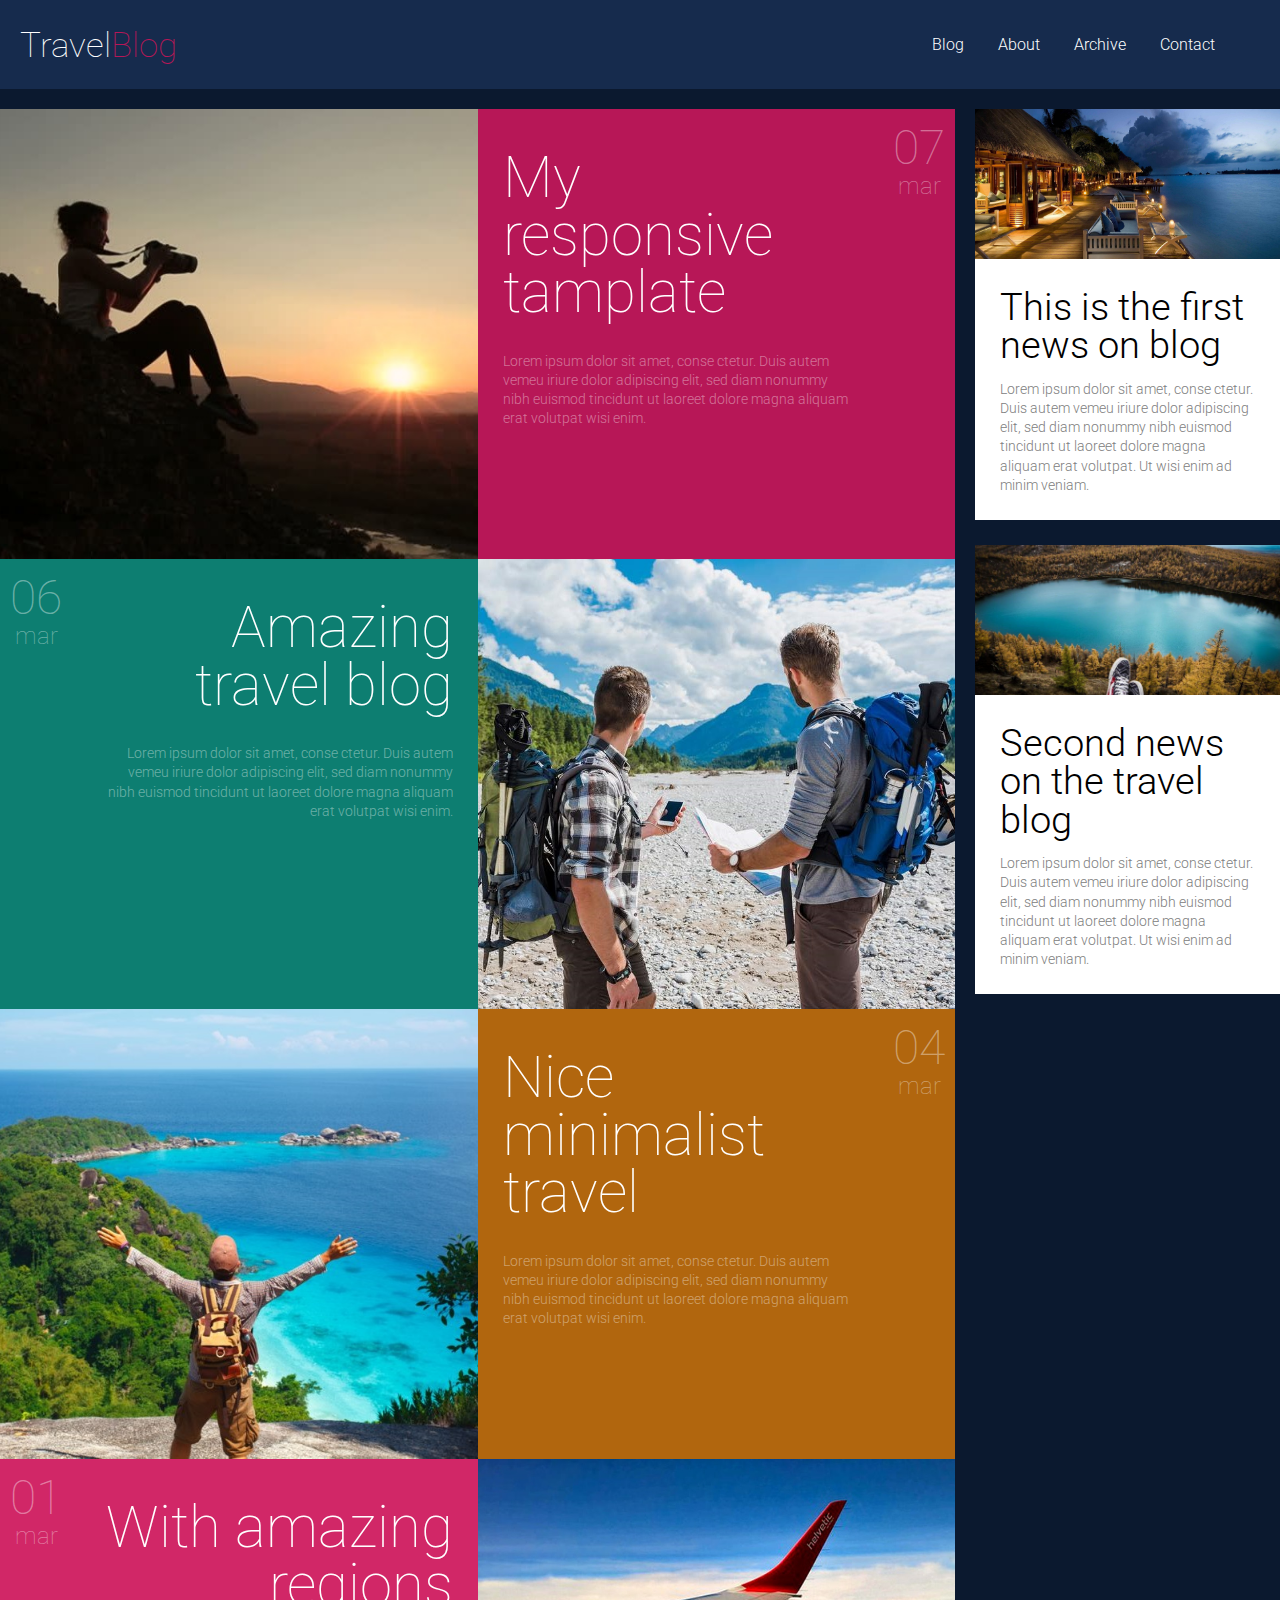
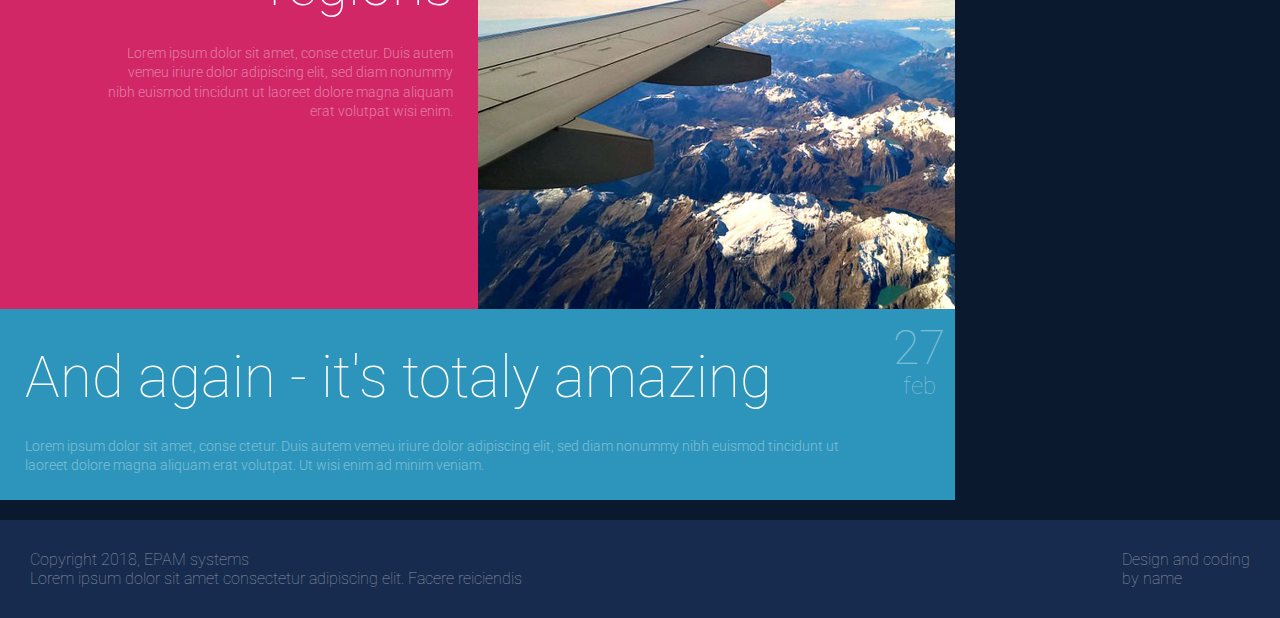
<file: FL11_HW5/homework/index.html>
<!DOCTYPE html>
<html lang="zxx">
<head>
  <meta charset="UTF-8">
  <meta name="viewport" content="width=device-width, initial-scale=1.0">
  <meta http-equiv="X-UA-Compatible" content="ie=edge">
  <link rel="stylesheet" href="css/styles.css">
  <link href='https://fonts.googleapis.com/css?family=Roboto:400,100,300,700&subset=latin,latin-ext' rel='stylesheet' type='text/css'>
  <title>Responsive</title>
</head>
<body>
  <div class="wrap-grid">
    <header id="header-grid">
      <div class="header-flex">
        <p>&#9776;</p>
        <div class="logo"><p>Travel<span>Blog</span></p></div>
        <nav id="nav-menu">
          <a href="#">Blog</a>
          <a href="#">About</a>
          <a href="#">Archive</a>
          <a href="#">Contact</a>
        </nav>
      </div>
    </header>
    <main id="main-grid">
      <div class="container-flex-double">
        <div class="image post-1"><img src="img/post1.jpg" alt="post1"></div>
        <div class="content post-1">
          <article>
            <h2>My responsive tamplate</h2>
            <p>Lorem ipsum dolor sit amet, conse ctetur. Duis autem vemeu iriure dolor adipiscing elit, sed diam nonummy nibh euismod tincidunt ut laoreet dolore magna aliquam erat volutpat wisi enim.</p>
          </article>
          <div class="time">
            <p>07</p>
            <p>mar</p>
          </div>
        </div>
      </div>
      <div class="container-flex-double">
        <div class="image post-2"><img src="img/post2.jpg" alt="post2"></div>
        <div class="content post-2">
            <article>
              <h2>Amazing travel blog</h2>
              <p>Lorem ipsum dolor sit amet, conse ctetur. Duis autem vemeu iriure dolor adipiscing elit, sed diam nonummy nibh euismod tincidunt ut laoreet dolore magna aliquam erat volutpat wisi enim.</p>
            </article>
            <div class="time">
              <p>06</p>
              <p>mar</p>
            </div>
        </div>
      </div>
      <div class="container-flex-double">
        <div class="image post-3"><img src="img/post3.jpg" alt="post3"></div>
        <div class="content post-3">
          <article>
            <h2>Nice minimalist travel</h2>
            <p>Lorem ipsum dolor sit amet, conse ctetur. Duis autem vemeu iriure dolor adipiscing elit, sed diam nonummy nibh euismod tincidunt ut laoreet dolore magna aliquam erat volutpat wisi enim.</p>
          </article>
          <div class="time">
            <p>04</p>
            <p>mar</p>
          </div>
        </div>
      </div>
      <div class="container-flex-double">
        <div class="image post-4"><img src="img/post4.jpg" alt="post4"></div>
        <div class="content post-4">
          <article>
            <h2>With amazing regions</h2>
            <p>Lorem ipsum dolor sit amet, conse ctetur. Duis autem vemeu iriure dolor adipiscing elit, sed diam nonummy nibh euismod tincidunt ut laoreet dolore magna aliquam erat volutpat wisi enim.</p>
          </article>
          <div class="time">
            <p>01</p>
            <p>mar</p>
          </div>
        </div>
      </div>
      <div class="container-flex-singl">
        <div class="content post-5">
          <article>
            <h2>And again - it's totaly amazing</h2>
            <p>Lorem ipsum dolor sit amet, conse ctetur. Duis autem vemeu iriure dolor adipiscing elit, sed diam nonummy nibh euismod tincidunt ut laoreet dolore magna aliquam erat volutpat. Ut wisi enim ad minim veniam.</p>
          </article>
          <div class="time">
            <p>27</p>
            <p>feb</p>
          </div>
        </div>
      </div>
    </main>
    <aside id="aside-grid">
      <div class="wrap-aside">
        <div class="image"><img src="img/news1.jpg" alt="news1"></div>
        <div class="news">
          <article>
            <h3>This is the first news on blog</h3>
            <p>Lorem ipsum dolor sit amet, conse ctetur. Duis autem vemeu iriure dolor adipiscing elit, sed diam nonummy nibh euismod tincidunt ut laoreet dolore magna aliquam erat volutpat. Ut wisi enim ad minim veniam.</p>
          </article>
        </div>
      </div>
      <div class="wrap-aside">
        <div class="image"><img src="img/news2.jpg" alt="news2"></div>
        <div class="news">
          <article>
            <h3>Second news on the travel blog</h3>
            <p>Lorem ipsum dolor sit amet, conse ctetur. Duis autem vemeu iriure dolor adipiscing elit, sed diam nonummy nibh euismod tincidunt ut laoreet dolore magna aliquam erat volutpat. Ut wisi enim ad minim veniam.</p>
          </article>
        </div>
      </div>
    </aside>
    <footer id="footer-grid">
      <div class="footer-flex">
        <div class="c-r">
          <p>Copyright <time>2018</time>, EPAM systems</p>
          <p>Lorem ipsum dolor sit amet consectetur adipiscing elit. Facere reiciendis</p>
        </div>
        <div class="name">
          <p>Design and coding</p>
          <p>by name</p>
        </div>
      </div>
    </footer>
  </div>
</body>
</html>
</file>
<file: FL11_HW1/homework/style.css>
html,body,div,span,applet,object,iframe,h1,h2,h3,h4,h5,h6,p,blockquote,pre,a,abbr,acronym,address,big,cite,code,del,dfn,em,font,img,ins,kbd,q,s,samp,small,strike,strong,sub,sup,tt,var,b,u,i,center,dl,dt,dd,ol,ul,li,fieldset,form,label,legend,table,caption,tbody,tfoot,thead,tr,th,td{background:transparent;border:0;margin:0;padding:0;vertical-align:baseline}body{line-height:1}h1,h2,h3,h4,h5,h6{clear:both;font-weight:normal}ol,ul{list-style:none}blockquote{quotes:none}blockquote:before,blockquote:after{content:'';content:none}del{text-decoration:line-through}table{border-collapse:collapse;border-spacing:0}a img{border:0}#container{float:left;margin:0 -240px 0 0;width:100%}#primary,#secondary{float:right;overflow:hidden;width:220px}#secondary{clear:right}#footer{clear:both;width:100%}.one-column #content{margin:0 auto;width:640px}.single-attachment #content{margin:0 auto;width:900px}body,input,textarea,.page-title span,.pingback a.url{font-family:Georgia,"Bitstream Charter",serif}h3#comments-title,h3#reply-title,#access .menu,#access div.menu ul,#cancel-comment-reply-link,.form-allowed-tags,#site-info,#site-title,#wp-calendar,.comment-meta,.comment-body tr th,.comment-body thead th,.entry-content label,.entry-content tr th,.entry-content thead th,.entry-meta,.entry-title,.entry-utility,#respond label,.navigation,.page-title,.pingback p,.reply,.widget-title,.wp-caption-text{font-family:"Helvetica Neue",Arial,Helvetica,"Nimbus Sans L",sans-serif}input[type="submit"]{font-family:"Helvetica Neue",Arial,Helvetica,"Nimbus Sans L",sans-serif}pre{font-family:"Courier 10 Pitch",Courier,monospace}code{font-family:Monaco,Consolas,"Andale Mono","DejaVu Sans Mono",monospace}#access .menu-header,div.menu,#colophon,#branding,#main,#wrapper{margin:0 auto;width:940px}#wrapper{background:#fff;margin-top:20px;padding:0 20px}#footer-widget-area{overflow:hidden}#footer-widget-area .widget-area{float:left;margin-right:20px;width:220px}#footer-widget-area #fourth{margin-right:0}#site-info{float:left;font-size:14px;font-weight:bold;width:700px}#site-generator{float:right;width:220px}body{background:#f1f1f1}body,input,textarea{color:#666;font-size:12px;line-height:18px}hr{background-color:#e7e7e7;border:0;clear:both;height:1px;margin-bottom:18px}p{margin-bottom:18px}ul{list-style:square;margin:0 0 18px 1.5em}ol{list-style:decimal;margin:0 0 18px 1.5em}ol ol{list-style:upper-alpha}ol ol ol{list-style:lower-roman}ol ol ol ol{list-style:lower-alpha}ul ul,ol ol,ul ol,ol ul{margin-bottom:0}dl{margin:0 0 24px 0}dt{font-weight:bold}dd{margin-bottom:18px}strong{font-weight:bold}cite,em,i{font-style:italic}big{font-size:131.25%}ins{background:#ffc;text-decoration:none}blockquote{font-style:italic;padding:0 3em}blockquote cite,blockquote em,blockquote i{font-style:normal}pre{background:#f7f7f7;color:#222;line-height:18px;margin-bottom:18px;overflow:auto;padding:1.5em}abbr,acronym{cursor:help}sup,sub{height:0;line-height:1;position:relative;vertical-align:baseline}sup{bottom:1ex}sub{top:.5ex}small{font-size:smaller}input{margin-bottom:10px}input[type="text"],input[type="password"],input[type="email"],input[type="url"],input[type="number"],textarea{background:#f9f9f9;border:1px solid #ccc;box-shadow:inset 1px 1px 1px rgba(0,0,0,0.1);-moz-box-shadow:inset 1px 1px 1px rgba(0,0,0,0.1);-webkit-box-shadow:inset 1px 1px 1px rgba(0,0,0,0.1);padding:2px}a:link{color:#06c}a:visited{color:#743399}a:active,a:hover{color:#ff4b33}.screen-reader-text{clip:rect(1px,1px,1px,1px);overflow:hidden;position:absolute !important;height:1px;width:1px}#header{padding:30px 0 0 0}#site-title{float:left;font-size:30px;line-height:36px;margin:0 0 18px 0;width:700px}#site-title a{color:#000;font-weight:bold;text-decoration:none}#site-description{color:#000;clear:right;float:right;font-style:italic;margin:15px 0 18px 0;opacity:.65;width:220px}#branding img{border-top:4px solid #000;border-bottom:1px solid #000;display:block;float:left}#access{background:#000;display:block;float:left;margin:0 auto;width:940px}#access .menu-header,div.menu{font-size:13px;margin-left:12px;width:928px}#access .menu-header ul,div.menu ul{list-style:none;margin:0}#access .menu-header li,div.menu li{float:left;position:relative}#access a{color:#aaa;display:block;line-height:38px;padding:0 10px;text-decoration:none}#access ul ul{box-shadow:0 3px 3px rgba(0,0,0,0.2);-moz-box-shadow:0 3px 3px rgba(0,0,0,0.2);-webkit-box-shadow:0 3px 3px rgba(0,0,0,0.2);display:none;position:absolute;top:38px;left:0;float:left;width:180px;z-index:99999}#access ul ul li{min-width:180px}#access ul ul ul{left:100%;top:0}#access ul ul a{background:#333;line-height:1em;padding:10px;width:160px;height:auto}#access li:hover>a,#access ul ul:hover>a{background:#333;color:#fff}#access ul li:hover>ul{display:block}#access ul li.current_page_item>a,#access ul li.current_page_ancestor>a,#access ul li.current-menu-ancestor>a,#access ul li.current-menu-item>a,#access ul li.current-menu-parent>a{color:#fff}* html #access ul li.current_page_item a,* html #access ul li.current_page_ancestor a,* html #access ul li.current-menu-ancestor a,* html #access ul li.current-menu-item a,* html #access ul li.current-menu-parent a,* html #access ul li a:hover{color:#fff}#main{clear:both;overflow:hidden;padding:40px 0 0 0}#content{margin-bottom:36px}#content,#content input,#content textarea{color:#333;font-size:16px;line-height:24px}#content p,#content ul,#content ol,#content dd,#content pre,#content hr{margin-bottom:24px}#content ul ul,#content ol ol,#content ul ol,#content ol ul{margin-bottom:0}#content pre,#content kbd,#content tt,#content var{font-size:15px;line-height:21px}#content code{font-size:13px}#content dt,#content th{color:#000}#content h1,#content h2,#content h3,#content h4,#content h5,#content h6{color:#000;line-height:1.5em;margin:0 0 20px 0}#content table{border:1px solid #e7e7e7;margin:0 -1px 24px 0;text-align:left;width:100%}#content tr th,#content thead th{color:#777;font-size:12px;font-weight:bold;line-height:18px;padding:9px 24px;border-right:1px solid #e7e7e7}#content tr td{border-top:1px solid #e7e7e7;padding:6px 24px;border-right:1px solid #e7e7e7}#content tr.odd td{background:#f2f7fc}.hentry{margin:0 0 48px 0}.home .sticky{background:#f2f7fc;border-top:4px solid #000;margin-left:-20px;margin-right:-20px;padding:18px 20px}.single .hentry{margin:0 0 36px 0}.page-title{color:#000;font-size:14px;font-weight:bold;margin:0 0 36px 0}.page-title span{color:#333;font-size:16px;font-style:italic;font-weight:normal}.page-title a:link,.page-title a:visited{color:#777;text-decoration:none}.page-title a:active,.page-title a:hover{color:#ff4b33}#content .entry-title{color:#000;font-size:21px;font-weight:bold;line-height:1.3em;margin-bottom:0}.entry-title a:link,.entry-title a:visited{color:#000;text-decoration:none}.entry-title a:active,.entry-title a:hover{color:#ff4b33}.entry-meta{color:#777;font-size:12px}.entry-meta abbr,.entry-utility abbr{border:0}.entry-meta abbr:hover,.entry-utility abbr:hover{border-bottom:1px dotted #666}.single-author .by-author{position:absolute !important;clip:rect(1px 1px 1px 1px);clip:rect(1px,1px,1px,1px)}.entry-content,.entry-summary{clear:both;padding:12px 0 0 0}.entry-content .more-link{white-space:nowrap}#content .entry-summary p:last-child{margin-bottom:12px}.entry-content fieldset{border:1px solid #e7e7e7;margin:0 0 24px 0;padding:24px}.entry-content fieldset legend{background:#fff;color:#000;font-weight:bold;padding:0 24px}.entry-content input{margin:0 0 24px 0}.entry-content input.file,.entry-content input.button{margin-right:24px}.entry-content label{color:#777;font-size:12px}.entry-content select{margin:0 0 24px 0}.entry-content sup,.entry-content sub{font-size:10px}.entry-content blockquote.left{float:left;margin-left:0;margin-right:24px;text-align:right;width:33%}.entry-content blockquote.right{float:right;margin-left:24px;margin-right:0;text-align:left;width:33%}.page-link{clear:both;color:#000;font-weight:bold;line-height:48px;word-spacing:.5em}.page-link a:link,.page-link a:visited{background:#f1f1f1;color:#333;font-weight:normal;padding:.5em .75em;text-decoration:none}.home .sticky .page-link a{background:#d9e8f7}.page-link a:active,.page-link a:hover{color:#ff4b33}body.page .edit-link{clear:both;display:block}#entry-author-info{background:#f2f7fc;border-top:4px solid #000;clear:both;font-size:14px;line-height:20px;margin:24px 0;overflow:hidden;padding:18px 20px}#entry-author-info #author-avatar{background:#fff;border:1px solid #e7e7e7;float:left;height:60px;margin:0 -104px 0 0;padding:11px}#entry-author-info #author-description{float:left;margin:0 0 0 104px}#entry-author-info h2{color:#000;font-size:100%;font-weight:bold;margin-bottom:0}.entry-utility{clear:both;color:#777;font-size:12px;line-height:18px}.entry-meta a,.entry-utility a{color:#777}.entry-meta a:hover,.entry-utility a:hover{color:#ff4b33}#content .video-player{padding:0}.format-standard .wp-video,.format-standard .wp-audio-shortcode,.format-audio .wp-audio-shortcode,.format-standard .video-player{margin-bottom:24px}.home #content .format-aside p,.home #content .category-asides p{font-size:14px;line-height:20px;margin-bottom:10px;margin-top:0}.format-gallery .size-thumbnail img,.category-gallery .size-thumbnail img{border:10px solid #f1f1f1;margin-bottom:0}.format-gallery .gallery-thumb,.category-gallery .gallery-thumb{float:left;margin-right:20px;margin-top:-4px}.home #content .format-gallery .entry-utility,.home #content .category-gallery .entry-utility{padding-top:4px}.attachment .entry-content .entry-caption{font-size:140%;margin-top:24px}.attachment .entry-content .nav-previous a:before{content:'\2190\00a0'}.attachment .entry-content .nav-next a:after{content:'\00a0\2192'}#content img.size-auto,#content img.size-full,#content img.size-large,#content img.size-medium,#content .entry-attachment img,#content .widget-container img{max-width:100%;height:auto}#ie8 #content img.size-auto,#ie8 #content img.size-full,#ie8 #content img.size-large,#ie8 #content img.size-medium,#ie8 #content .entry-attachment img{width:auto}.alignleft,img.alignleft{display:inline;float:left;margin-right:24px;margin-top:4px}.alignright,img.alignright{display:inline;float:right;margin-left:24px;margin-top:4px}.aligncenter,img.aligncenter{clear:both;display:block;margin-left:auto;margin-right:auto}img.alignleft,img.alignright,img.aligncenter{margin-bottom:12px}.wp-caption{background:#f1f1f1;line-height:18px;margin-bottom:20px;max-width:100%;padding:4px;text-align:center}.wp-caption img{margin:5px 5px 0;max-width:622px}.wp-caption p.wp-caption-text{color:#777;font-size:12px;margin:5px}.wp-smiley{margin:0}.gallery{margin:0 auto 18px}.gallery .gallery-item{float:left;margin-top:0;text-align:center}.gallery-columns-1 .gallery-item{width:100%}.gallery-columns-2 .gallery-item{width:50%}.gallery-columns-3 .gallery-item{width:33%}.gallery-columns-4 .gallery-item{width:25%}.gallery-columns-5 .gallery-item{width:20%}.gallery-columns-6 .gallery-item{width:16%}.gallery-columns-7 .gallery-item{width:14%}.gallery-columns-8 .gallery-item{width:12%}.gallery-columns-9 .gallery-item{width:11%}.gallery-columns-1 img{max-width:620px}.gallery-columns-2 img{max-width:288px}.gallery-columns-3 img{max-width:177px}.gallery-columns-4 img{max-width:122px}.gallery-columns-5 img{max-width:88px}.gallery-columns-6 img{max-width:66px}.gallery-columns-7 img{max-width:50px}.gallery-columns-8 img{max-width:39px}.gallery-columns-9 img{max-width:29px}.gallery-item img{height:auto}.gallery-columns-2 .attachment-medium{max-width:92%;height:auto}.gallery-columns-4 .attachment-thumbnail{max-width:84%;height:auto}.gallery .gallery-caption{color:#777;font-size:12px;margin:0 0 12px}.gallery dl{margin:0}.gallery img{border:10px solid #f1f1f1}.gallery br+br{display:none}#content .entry-attachment img{display:block;margin:0 auto}.navigation{color:#777;font-size:12px;line-height:18px;overflow:hidden}.navigation a:link,.navigation a:visited{color:#777;text-decoration:none}.navigation a:active,.navigation a:hover{color:#ff4b33}.nav-previous{float:left;width:50%}.nav-next{float:right;text-align:right;width:50%}#nav-above{margin:0 0 18px 0}#nav-above{display:none}.paged #nav-above,.single #nav-above{display:block}#nav-below{margin:-18px 0 0 0}#comments{clear:both}#comments .navigation{padding:0 0 18px 0}h3#comments-title,h3#reply-title{color:#000;font-size:20px;font-weight:bold;margin-bottom:0}h3#comments-title{padding:24px 0}.commentlist{list-style:none;margin:0}.commentlist li.comment{border-bottom:1px solid #e7e7e7;line-height:24px;margin:0 0 24px 0;padding:0 0 0 56px;position:relative}.commentlist li:last-child{border-bottom:0;margin-bottom:0}#comments .comment-body ul,#comments .comment-body ol{margin-bottom:18px}#comments .comment-body p:last-child{margin-bottom:6px}#comments .comment-body blockquote p:last-child{margin-bottom:24px}.commentlist ol{list-style:decimal}.commentlist .avatar{position:absolute;top:4px;left:0}.comment-author cite{color:#000;font-style:normal;font-weight:bold}.comment-author .says{font-style:italic}.comment-meta{font-size:12px;margin:0 0 18px 0}.comment-meta a:link,.comment-meta a:visited{color:#777;text-decoration:none}.comment-meta a:active,.comment-meta a:hover{color:#ff4b33}.commentlist .bypostauthor>div{background:#f2f7fc;border-top:4px solid #000;margin-bottom:10px;padding:10px 0 0 20px}.reply{font-size:12px;padding:0 0 24px 0}.reply a,a.comment-edit-link{color:#777}.reply a:hover,a.comment-edit-link:hover{color:#ff4b33}.commentlist .children{list-style:none;margin:0}.commentlist .children li{border:0;margin:0}.nopassword,.nocomments{display:none}#comments .pingback{border-bottom:1px solid #e7e7e7;margin-bottom:18px;padding-bottom:18px}.commentlist li.comment+li.pingback{margin-top:-6px}#comments .pingback p{color:#777;display:block;font-size:12px;line-height:18px;margin:0}#comments .pingback .url{font-size:13px;font-style:italic}input[type="submit"]{color:#333}form{text-align:right}input{width:200px}#respond{border-top:1px solid #e7e7e7;margin:24px 0;overflow:hidden;position:relative}#respond p{margin:0}#respond .comment-notes{margin-bottom:1em}.form-allowed-tags{line-height:1em}.children #respond{margin:0 48px 0 0}h3#reply-title{margin:18px 0}#comments-list #respond{margin:0 0 18px 0}#comments-list ul #respond{margin:0}#cancel-comment-reply-link{font-size:12px;font-weight:normal;line-height:18px}#respond .required{color:#ff4b33;font-weight:bold}#respond label{color:#777;font-size:12px}#respond input{margin:0 0 9px;width:98%}#respond textarea{width:98%}#respond .form-allowed-tags{color:#777;font-size:12px;line-height:18px}#respond .form-allowed-tags code{font-size:11px}#respond .form-submit{margin:12px 0}#respond .form-submit input{font-size:14px;width:auto}.widget-area ul{list-style:none;margin-left:0}.widget-area ul ul{list-style:square;margin-left:1.3em}.widget-area select{max-width:100%}.widget_search #s{width:60%}.widget_search label{display:none}.widget-container{word-wrap:break-word;-webkit-hyphens:auto;-moz-hyphens:auto;hyphens:auto;margin:0 0 18px 0}.widget-container .wp-caption img{margin:auto}.widget-container.widget_image .wp-caption{width:auto}.widget-container.widget_image .wp-caption img{margin-left:-8px}.widget-title{color:#222;font-size:14px;font-weight:bold}.widget-area a:link,.widget-area a:visited{text-decoration:none}.widget-area a:active,.widget-area a:hover{text-decoration:underline}.widget-area .entry-meta{font-size:11px}#wp_tag_cloud div{line-height:1.6em}#wp-calendar{width:100%}#wp-calendar caption{color:#222;font-size:14px;font-weight:bold;padding-bottom:4px;text-align:left}#wp-calendar thead{font-size:11px}#wp-calendar tbody{color:#aaa}#wp-calendar tbody td{background:#f5f5f5;border:1px solid #fff;padding:3px 0 2px;text-align:center}#wp-calendar tbody .pad{background:0}#wp-calendar tfoot #next{text-align:right}.widget_rss a.rsswidget{color:#000}.widget_rss a.rsswidget:hover{color:#ff4b33}.widget_rss .widget-title img{width:11px;height:11px}#main .widget-area ul{margin-left:0;padding:0 20px 0 0}#main .widget-area ul ul{border:0;margin-left:1.3em;padding:0}#main .widget-container.music-player ul{margin:0}#footer{margin-bottom:20px}#colophon{border-top:4px solid #000;margin-top:-4px;overflow:hidden;padding:18px 0}#site-info{font-weight:bold}#site-info a{color:#000;text-decoration:none}#site-generator{font-style:italic;position:relative}#site-generator a{background:url(images/wordpress.png) center left no-repeat;color:#666;display:inline-block;line-height:16px;padding-left:20px;text-decoration:none}#site-generator a:hover{text-decoration:underline}img#wpstats{display:block;margin:0 auto 10px}pre{-webkit-text-size-adjust:140%}code{-webkit-text-size-adjust:160%}#access,.entry-meta,.entry-utility,.navigation,.widget-area{-webkit-text-size-adjust:120%}#site-description{-webkit-text-size-adjust:none}@media print{body{background:none !important}#wrapper{clear:both !important;display:block !important;float:none !important;position:relative !important}#header{border-bottom:2pt solid #000;padding-bottom:18pt}#colophon{border-top:2pt solid #000}#site-title,#site-description{float:none;line-height:1.4em;margin:0;padding:0}#site-title{font-size:13pt}.entry-content{font-size:14pt;line-height:1.6em}.entry-title{font-size:21pt}#access,#branding img,#respond,.comment-edit-link,.edit-link,.navigation,.page-link,.widget-area{display:none !important}#container,#header,#footer{margin:0;width:100%}#content,.one-column #content{margin:24pt 0 0;width:100%}.wp-caption p{font-size:11pt}#site-info,#site-generator{float:none;width:auto}#colophon{width:auto}img#wpstats{display:none}#site-generator a{margin:0;padding:0}#entry-author-info{border:1px solid #e7e7e7}#main{display:inline}.home .sticky{border:0}}img{width:140px;vertical-align:middle;display:block;margin:0 auto;margin-left:calc(50% - 50px);margin-bottom:20px}nav>a{padding:10px;color:#0279c1}nav>a b:hover{color:#00527a}nav>a:visited{color:#0279c1}article{padding-left:10px}footer{margin-top:20px;padding:40px 20px;text-align:center;background:#3333}
</file>
<file: FL11_HW11/homework/assets/material-icons/material-icons.css>
@font-face {
  font-family: 'Material Icons';
  font-style: normal;
  font-weight: 400;
  src: url(MaterialIcons-Regular.eot); /* For IE6-8 */
  src: local('Material Icons'),
       local('MaterialIcons-Regular'),
       url(MaterialIcons-Regular.woff2) format('woff2'),
       url(MaterialIcons-Regular.woff) format('woff'),
       url(MaterialIcons-Regular.ttf) format('truetype');
}

.material-icons {
  font-family: 'Material Icons';
  font-weight: normal;
  font-style: normal;
  font-size: 24px;  /* Preferred icon size */
  display: inline-block;
  line-height: 1;
  text-transform: none;
  letter-spacing: normal;
  word-wrap: normal;
  white-space: nowrap;
  direction: ltr;

  /* Support for all WebKit browsers. */
  -webkit-font-smoothing: antialiased;
  /* Support for Safari and Chrome. */
  text-rendering: optimizeLegibility;

  /* Support for Firefox. */
  -moz-osx-font-smoothing: grayscale;

  /* Support for IE. */
  font-feature-settings: 'liga';
}
</file>
<file: FL11_HW11/homework/assets/styles.css>
* {
  padding: 0;
  margin: 0;
}
body {
  width: 80%;
  margin: 0 auto;
}
#root {
  width: 100%;
}
h1 {
  font-size: 2rem;
  color: #41B5FE;
}
.overflowActions {
	text-align: center;
	color: red;
	padding-bottom: 5px;
}
.main-discription {
  text-align: center;
  margin: 3% 0;
}
.action {
  display: flex;
  justify-content: space-between;
  margin-bottom: 3%;
}
#new-action {
  height: 50px;
  width: 100%;
  border: 1px solid #D5DBE1;
  border-radius: 5px;
  font-size: 0.8rem;
  padding-left: 15px;
  color: #787878;
}
#add-button,
#edit-button,
#delete-button,
#save-button {
	background-color: transparent;
	border: none;
	cursor: pointer;
}
#add-button i {
  color: #C8D0D8;
  font-size: 3rem;
  padding: 0 3%;
}
hr {
  border: none;
  background-color: #E4F2FE;
  height: 4px;
}
p {
	color: #41B5FE;
	font-size: 1.2rem;
	line-height: 2rem;
}
.nth-action {
  display: flex;
  justify-content: space-between;
}
.nth-action #check-action {
  display: none;
}
.nth-action .checked {
  display: none;
}
.nth-action .left-section {
	display: flex;
}
.nth-action .left-section label i {
  color: #C8D0D8;
  font-size: 2rem;
}
.nth-action .left-section button i,
.nth-action .right-section button i,
.nth-action-edit button i {
  color: #41B5FE;
  font-size: 2rem;
}
.nth-action-edit {
  display: flex;
  justify-content: flex-start;
}
.nth-action-edit #edit-action {
  width: 200px;
  height: 40px;
  border: 1px solid #D5DBE1;
  border-radius: 5px;
  font-size: 0.8rem;
  padding-left: 15px;
  color: #787878;
}
</file>
<file: FL11_HW2/homework/css/general.css>
/* 

please don't edit this styles

*/

h2.tm-section-title {
    color: lightskyblue;
}

a:focus {
    color: #666;
    outline: 0
}

ul {
    padding: 0;
    margin: 0
}

body {
    background-color: #f5f5f5;
    color: #000;
    font-family: 'Open Sans', Helvetica, Arial, sans-serif;
    font-size: 16px;
    font-weight: 300;
    padding-top: 30px;
    overflow-x: hidden
}

section:before {
    position: absolute;
    z-index: 1
}

.box,
.tm-content-box,
.tm-main-nav {
    background-color: #fff
}

.tm-sidebar {
    z-index: 10;
    position: fixed;
    left: 0;
    right: 0;
    top: 0;
    width: 100%;
}

.tm-sidebar ul{
    margin: 0px;
    display: flex;
}

.tm-main-nav {
    font-size: 1.5em;
    text-align: center
}

.tm-nav-item {
    list-style: none;
    width: 100%;
}

.tm-nav-item-link {
    border: 1px solid transparent;
    color: #666;
    display: block;
    padding: 10px;
    width: 100%;
    -webkit-transition: all .3s ease;
    transition: all .3s ease
}

.carousel-indicators li,
.tm-banner-inner {
    border: 1px solid lightgrey
}


.tm-nav-item-link.active,
.tm-nav-item-link:hover {
    color: #666;
    text-decoration: none;
}

.tm-nav-item-link:focus {
    text-decoration: none
}

.tm-banner-text,
.tm-banner-title,
.tm-section-title {
    color: #666;
    font-weight: 300;
    margin: 0
}

.tm-section-title {
    margin-bottom: 20px
}

.tm-section-title-box {
    margin-bottom: 0
}

.tm-banner-title {
    font-size: 3.3em;
    letter-spacing: 2px;
    text-transform: uppercase
}

.tm-main-content {
    padding-top: 70px;
}

.tm-content-box {
    overflow: hidden;
    margin-bottom: 30px
}

.padding-medium {
    padding: 40px
}

.tm-banner {
    padding: 30px
}

.tm-banner-inner {
    padding: 30px 0;
    height: 100%;
    text-align: center;
    display: flex;
    -webkit-box-orient: vertical;
    -webkit-box-direction: normal;
    -webkit-flex-direction: column;
    -ms-flex-direction: column;
    flex-direction: column;
    -webkit-box-align: center;
    -webkit-align-items: center;
    -ms-flex-align: center;
    align-items: center;
    -webkit-box-pack: center;
    -webkit-justify-content: center;
    -ms-flex-pack: center;
    justify-content: center
}

.tm-banner-inner img{
    width: 120px;
}

.tm-banner-text {
    font-size: 1.4em
}

.boxes,
.tm-box-bg-title {
    display: -webkit-box;
    display: -webkit-flex;
    display: -ms-flexbox
}

/*.flex-item {*/
    /*-webkit-box-flex: 0 1 auto;*/
    /*-webkit-flex: 0 1 auto;*/
    /*-ms-flex: 0 1 auto;*/
    /*flex: 0 1 auto*/
/*}*/

.section-description {
    line-height: 1.8;
    margin-bottom: 25px
}

.section-description:last-child {
    margin-bottom: 0
}

.tm-team-description-container {
    max-width: 500px
}

.tm-team-info {
    display: flex
}

.box {
    list-style: none;
    width: 33.3333%;
    height: auto;
}

.box-bg {
    position: relative
}

.box-img {
    width: 100%;
}

.tm-box-bg-title {
    position: absolute;
    top: 0;
    right: 0;
    bottom: 0;
    left: 0;
    display: flex;
    -webkit-box-align: center;
    -webkit-align-items: center;
    -ms-flex-align: center;
    align-items: center;
    -webkit-box-pack: center;
    -webkit-justify-content: center;
    -ms-flex-pack: center;
    justify-content: center
}

.boxes {
    display: flex;
    -webkit-flex-wrap: wrap;
    -ms-flex-wrap: wrap;
    flex-wrap: wrap
}

.gallery-container a {
    cursor: -webkit-zoom-in;
    cursor: zoom-in
}

.carousel {
    position: relative;
    height: auto;
    padding: 50px 50px 80px;
    text-align: center
}

.carousel-indicators {
    bottom: 30px
}

.carousel-content {
    color: #000;
    display: -webkit-box;
    display: -webkit-flex;
    display: -ms-flexbox;
    display: flex;
    -webkit-box-align: center;
    -webkit-align-items: center;
    -ms-flex-align: center;
    align-items: center
}

.carousel-indicators .active {
    background-color: lightgrey
}

.contact-form {
    overflow: hidden
}

.form-control {
    border-radius: 0;
    font-size: 1em
}

.form-control:focus {
    border-color: lightgrey;
    box-shadow: inset 0 1px 1px rgba(0, 0, 0, .075), 0 0 8px rgba(153, 153, 153, .45)
}

.form-group {
    margin-bottom: 20px
}

.form-group-2-col-left {
    padding-left: 0;
    padding-right: 5px
}

.form-group-2-col-right {
    padding-right: 0;
    padding-left: 5px
}

.mandatory-field:after {
    position: absolute;
    top: 0;
    right: 7px
}

.carousel-inner>.carousel-item>a>img, .carousel-inner>.carousel-item>img, .img-contact-us {
    width: 100%;
}

.tm-footer {
    color: #666;
    padding-bottom: 15px
}
</file>
<file: FL11_HW2/homework/css/style.css>
@media not print {
	#about li:nth-child(odd):hover h2 {
		background-color: lightskyblue;
		color: white;
	}
	.tm-main-nav, #home, section {
		box-shadow: 0 0 10px rgba(61, 55, 61, 0.7);
	}
	section:before {
		content:'';
		width: 0;
		height: 0;
		border-top: 50px solid lightskyblue;
		border-right: 50px solid transparent;
	}
	#home {
		background-color: #76cdd7;
	}	
	.tm-banner-inner {
		background-color: white;
	}
	.tm-banner-inner p {
		transform: rotateY(360deg);	
		transition: transform 3s;
		text-shadow: 0 5px 0 lightskyblue, 0 13px 3px lightskyblue;
		letter-spacing: 5px;
		word-spacing: 5px;
	}
	.tm-content-box.flex-2-col{
		display: flex;
		align-items: center;
	}
	.flex-item p {
		text-indent: 25px;
		line-height: 2;
	}	
	.flex-item h2+p {
		font-style: italic;
	}
	.heading.tm-content-box .padding-medium h2 {
		color: lightskyblue;
		text-align: center;
		margin-bottom: 20px;
		font-weight: 300;
	}
	.heading.tm-content-box .padding-medium li {
		list-style-type: lower-roman;
	}
	.text:after {
		content: 'New';
		vertical-align: super;
		font-size: 0.5rem;
		font-weight: 600;
		color: #ff2f29;
	}
	.padding-medium a {
		text-decoration: none;
		color: black;
		border-left: 2px solid white;
	}
	.padding-medium a:before {
		content: '\A0';	
	}
	.padding-medium a:hover {
		font-weight: 600;
		color: #ffb347;
		border-left: 2px solid #ffb347;
	}
	.padding-medium li a:visited {
		color: #ffb347;
	}
	.box-work {
		padding: 10px;
	}
	.box-work:nth-child(even) {
		background-color: #f5f5f5;
	}
	.box-work p {
		font-style: italic;
		font-size: 0.8rem;
	}
	.box-work p:first-letter {
		font-size: 1.2rem;
	}
	.contact-form input[type="text"],
	.contact-form input[type="email"] {
		border: 0;
		border-bottom: 2px solid #95d3fa;
	}
	.contact-form  textarea {
		border: 2px solid #95d3fa;
		border-radius: 5px;
		resize: none;
	}
	.contact-form input[type="email"]{
		background: url(../img/email-icon.png) no-repeat right;
		background-size: 25px;
	}
	.contact-form input[type="email"]:focus {
		border: 2px solid #95d3fa;
		border-radius: 5px;
		background-color: #76cdd7;
	}
	.btn-primary {
		color: #95d3fa;
		border: 2px solid #95d3fa;
		background-color: transparent;
	}
	.btn-primary:hover {
		color: white;
		background-color: #95d3fa;
		border-color: transparent;
	}
	.btn  {
		float: right;
		padding: 1rem 2.8rem;
		border-radius: 0;
	}
	.tm-nav-item a:hover {
		background-color: #f5f5f5;
	}
}
@media print {
	body {
		background-color: transparent;
	}
	.tm-sidebar {
		display: none;
	}
	.tm-main-content {
		padding-top: 0;
	}
	.tm-team-description-container {
		max-width: 100%;
	}
	.tm-section-title,
	.tm-section-description {
		text-align: center;
	}
	.tm-content-box {
		margin-bottom: 10px;
	}
	.padding-medium {
		padding: 0 40px 0;
	}
	.padding-medium a{
		color: black;
		display: inline-block;
	}
	.padding-medium a:first-letter {
		color: lightskyblue;
		font-size: 1.9rem;
	}
	#about, div.flex-item.tm-team-img {
		display: none;
	}
	h2 {
		color: lightskyblue;
		text-align: center;
		margin-bottom: 20px;
		font-weight: 300;
	}
	.heading ol {
		padding-left: 0;
		width: 30%;
		margin: 0 auto;
	}
	.heading li {
		list-style-type: none;
	}
	.heading li:nth-child(odd) {
		text-align: left;
	}
	.heading li:nth-child(even) {
		text-align: right;
	}
	.tm-content-box ul {
		display: none;
	}
	.carousel {
		padding: 0;
	}
	.carousel ol {
		display: none;
	}
	#contact, img.img-fluid.img-contact-us {
		display: none;
	}
}
</file>
<file: FL11_HW3/homework/css/style1.css>
* {
  padding: 0;
  margin: 0; }

body {
  background-color: white;
  font-family: 'Source Sans Pro', sans-serif; }

.header {
  height: 630px;
  background: url(../img/m-h-day.jpg) no-repeat;
  border-radius: 0 0 40% 0;
  background-size: 100%;
  background-position-y: -135px; }
  .header .header-wrap {
    position: relative;
    margin-left: 10%; }

.landing-logo {
  padding-top: 10px;
  color: #2c2f3c; }
  .landing-logo p {
    width: 60px;
    display: inline-block;
    font: bold 1.3rem/0.8rem "Hind", sans-serif;
    text-align: center;
    padding: 10px; }
    .landing-logo p span {
      display: inline-block;
      font: normal 0.6rem "Hind", sans-serif; }

.landing-logo img {
  width: 40px;
  vertical-align: top; }

.header_heading {
  width: 450px;
  color: #2c2f3c;
  font-size: 3.9rem;
  font-weight: bold;
  line-height: 3.8rem;
  padding-top: 60px;
  position: relative;
  z-index: 1; }
  .header_heading:before {
    content: '';
    position: absolute;
    background-color: #14a0c7;
    width: 260px;
    height: 20px;
    bottom: 0;
    z-index: -1; }

.header_text {
  color: #2c2f3c;
  padding-top: 30px;
  font: 500 0.9rem "Hind", sans-serif;
  white-space: pre-line; }

.header_button {
  margin-top: 55px;
  font-size: 0.9rem;
  line-height: 1.2rem;
  font-weight: bold;
  background-color: #699900;
  width: 130px;
  height: 40px;
  color: white;
  text-align: center;
  border-width: 0;
  border-radius: 2px; }

.section > p {
  color: #2c2f3c;
  width: max-content;
  position: relative;
  margin: 20px auto;
  font-size: 2rem;
  z-index: 1; }
  .section > p:before {
    content: '';
    position: absolute;
    background-color: #14a0c7;
    width: 135px;
    height: 10px;
    bottom: 5px;
    z-index: -1;
    right: 11px; }

.section_card_wrap {
  display: flex;
  justify-content: center;
  margin-bottom: 200px; }
  .section_card_wrap .section_card {
    width: 315px;
    text-align: center;
    margin: 8px;
    background-color: #21232e;
    border-radius: 5px;
    padding: 17px; }
    .section_card_wrap .section_card .section_card_img {
      width: 100%;
      border-radius: 4px; }

.section_card_heading {
  display: inline-block;
  position: relative;
  font-size: 1.4rem;
  padding: 18px 0;
  margin-bottom: 20px;
  color: white;
  line-height: 0.2;
  z-index: 1; }
  .section_card_heading .section_card_underline {
    z-index: -1;
    width: 100%;
    border-bottom: 10px solid #14a0c7;
    position: absolute;
    left: 0; }

.section_card_text {
  display: inline-table;
  vertical-align: middle;
  color: #b7b7b7;
  font: 300 0.9rem "Hind", sans-serif; }

.section_banner {
  display: flex;
  align-items: center;
  background: linear-gradient(45deg, #699902 20%, #487777 60%, #3866b2 80%, #2c5adb 100%);
  border-radius: 5px;
  width: 850px;
  height: 120px;
  position: absolute;
  left: 50%;
  transform: translate(-50%, -50%); }
  .section_banner .section_banner_text_wrap {
    width: 70%;
    margin-left: 50px; }
    .section_banner .section_banner_text_wrap .section_banner_heading {
      color: #2c2f3c;
      font-size: 1.5rem;
      line-height: 2.5rem;
      font-weight: bold;
      position: relative; }
      .section_banner .section_banner_text_wrap .section_banner_heading:before {
        content: '';
        position: absolute;
        background-color: #14a0c7;
        width: 55px;
        height: 10px;
        bottom: 7px;
        z-index: -1;
        left: 95px; }

.section_banner_text {
  color: #c0c3ce;
  font: normal 0.9rem "Hind", sans-serif; }

.section_banner_button {
  margin-right: 45px;
  font-size: 0.9rem;
  line-height: 1.2rem;
  font-weight: bold;
  background-color: #699900;
  width: 130px;
  height: 40px;
  color: white;
  text-align: center;
  border-width: 0;
  border-radius: 2px; }

.footer-wrap {
  display: flex;
  align-items: center;
  padding-top: 50px;
  height: 200px;
  width: 100%;
  background-color: #21232e; }
  .footer-wrap .footer_logo, .footer-wrap .footer_text, .footer-wrap .footer-cr {
    flex: 1;
    color: #c0c3ce;
    padding-left: 100px; }

.footer_text, .footer-cr {
  font: normal 0.8rem "Hind", sans-serif;
  padding-right: 50px; }

/*# sourceMappingURL=style1.css.map */
</file>
<file: FL11_HW3/homework/css/style2.css>
* {
  padding: 0;
  margin: 0; }

body {
  background-color: #21232e;
  font-family: 'Source Sans Pro', sans-serif; }

.header {
  height: 630px;
  background: url(../img/m-h-night.jpg) no-repeat;
  border-radius: 0 0 40% 0;
  background-size: 100%;
  background-position-y: -135px; }
  .header .header-wrap {
    position: relative;
    margin-left: 10%; }

.landing-logo {
  padding-top: 10px;
  color: white; }
  .landing-logo p {
    width: 60px;
    display: inline-block;
    font: bold 1.3rem/0.8rem "Fresca", sans-serif;
    text-align: center;
    padding: 10px; }
    .landing-logo p span {
      display: inline-block;
      font: normal 0.6rem "Fresca", sans-serif; }

.landing-logo img {
  width: 40px;
  vertical-align: top; }

.header_heading {
  width: 450px;
  color: white;
  font-size: 3.9rem;
  font-weight: bold;
  line-height: 3.8rem;
  padding-top: 60px;
  position: relative;
  z-index: 1; }
  .header_heading:before {
    content: '';
    position: absolute;
    background-color: #ff4e33;
    width: 260px;
    height: 20px;
    bottom: 0;
    z-index: -1; }

.header_text {
  color: white;
  padding-top: 30px;
  font: 500 0.9rem "Fresca", sans-serif;
  white-space: pre-line; }

.header_button {
  margin-top: 55px;
  font-size: 0.9rem;
  line-height: 1.2rem;
  font-weight: bold;
  background-color: #e3ac00;
  width: 130px;
  height: 40px;
  color: white;
  text-align: center;
  border-width: 0;
  border-radius: 2px; }

.section > p {
  color: white;
  width: max-content;
  position: relative;
  margin: 20px auto;
  font-size: 2rem;
  z-index: 1; }
  .section > p:before {
    content: '';
    position: absolute;
    background-color: #ff4e33;
    width: 135px;
    height: 10px;
    bottom: 5px;
    z-index: -1;
    right: 11px; }

.section_card_wrap {
  display: flex;
  justify-content: center;
  margin-bottom: 200px; }
  .section_card_wrap .section_card {
    width: 315px;
    text-align: center;
    margin: 8px;
    background-color: #3b3f50;
    border-radius: 5px;
    padding: 17px; }
    .section_card_wrap .section_card .section_card_img {
      width: 100%;
      border-radius: 4px; }

.section_card_heading {
  display: inline-block;
  position: relative;
  font-size: 1.4rem;
  padding: 18px 0;
  margin-bottom: 20px;
  color: white;
  line-height: 0.2;
  z-index: 1; }
  .section_card_heading .section_card_underline {
    z-index: -1;
    width: 100%;
    border-bottom: 10px solid #ff4e33;
    position: absolute;
    left: 0; }

.section_card_text {
  display: inline-table;
  vertical-align: middle;
  color: #c8d1d1;
  font: 300 0.9rem "Fresca", sans-serif; }

.section_banner {
  display: flex;
  align-items: center;
  background: linear-gradient(45deg, #e1a900 20%, #ba6d28 60%, #a54a3f 80%, #922b53 100%);
  border-radius: 5px;
  width: 850px;
  height: 120px;
  position: absolute;
  left: 50%;
  transform: translate(-50%, -50%); }
  .section_banner .section_banner_text_wrap {
    width: 70%;
    margin-left: 50px; }
    .section_banner .section_banner_text_wrap .section_banner_heading {
      color: white;
      font-size: 1.5rem;
      line-height: 2.5rem;
      font-weight: bold;
      position: relative; }
      .section_banner .section_banner_text_wrap .section_banner_heading:before {
        content: '';
        position: absolute;
        background-color: #ff4e33;
        width: 55px;
        height: 10px;
        bottom: 7px;
        z-index: -1;
        left: 95px; }

.section_banner_text {
  color: #d1d1d1;
  font: normal 0.9rem "Fresca", sans-serif; }

.section_banner_button {
  margin-right: 45px;
  font-size: 0.9rem;
  line-height: 1.2rem;
  font-weight: bold;
  background-color: #e3ac00;
  width: 130px;
  height: 40px;
  color: white;
  text-align: center;
  border-width: 0;
  border-radius: 2px; }

.footer-wrap {
  display: flex;
  align-items: center;
  padding-top: 50px;
  height: 200px;
  width: 100%;
  background-color: #3b3f50; }
  .footer-wrap .footer_logo, .footer-wrap .footer_text, .footer-wrap .footer-cr {
    flex: 1;
    color: #d1d1d1;
    padding-left: 100px; }

.footer_text, .footer-cr {
  font: normal 0.8rem "Fresca", sans-serif;
  padding-right: 50px; }
</file>
<file: FL11_HW4/homework/css/style.css>
* {
  padding: 0;
  margin: 0;
}
body {
  font-family: 'Open Sans', sans-serif;
  font-weight: 300;
  background-color: #F3F3F3;
}
h1 {
  text-transform: uppercase;
  font-size: 60px;
  font-weight: 200;
  letter-spacing: 4px;
}
h2 {
  font-size: 20px;
  font-weight: 200;
}
h3 {
  font-size: 14px;
}
p {
  font-size: 14px;
}
.header-wrap {
  width: 100%;
  height: 770px;
  background: url(../img/sample2.jpg) no-repeat center;
  background-size: cover;
}
.header-wrap .logo {
  display: flex;
}
.header-wrap .item-logo {
  flex: 1;
  margin: 30px;
}
.logo-pc, .sign {
  color: #fff;
}
.header-wrap .logo-pc {
  text-align: left;
  text-transform: uppercase;
  letter-spacing: 2px;
  padding-left: 40px;
}
.header-wrap .sign {
  text-align: right;
}
.header-wrap .sign p {
  display: inline-block;
  padding-right: 40px;
}
.header-wrap .header-heading {
  margin-top: 150px;
  text-align: center;
  color: #fff;
}
.header-wrap .header-heading span {
  font-size: 100px;
}
.header-wrap .header-under {
  text-align: center;
  color: #fff;
  font-weight: 200;
}
.header-wrap .flex-btn {
  display: flex;
  margin-top: 200px;
}
.header-wrap .flex-btn .btn {
  text-decoration: none;
  flex-grow: 1;
  color: #fff;
  text-align: center;
  margin: 10px 80px;;
  padding: 10px 30px;
  border: 2px solid #fff;
}
.discribe {
  position: relative;
}
.discribe .triangle {
  width: 100%;
  height: 250px;
  background-color: #000;
  clip-path: polygon(100% 0, 0 0, 100% 100%);
  z-index: -1;
}
.discribe .discribe-flex {
  display: flex;
  position: absolute;
  top: 0;
  left: 0;
  height: 250px;
  width: 100%;
  z-index: 1;
}
.discribe .discribe-flex .item-discribe {
  flex: 1;
}
.discribe .discribe-flex .discribe-left {
  align-self: center;
  display: inline-block;
  padding: 10px 30% 0 10%;
  font-size: 20px;
}
.discribe .discribe-flex div:first-child {
  align-self: center;
}
.discribe .discribe-flex .discribe-right {
  align-self: flex-start;
  padding: 0 10% 0 2%;
  text-align: justify;
  color: #fff;
}
main article > h2 {
  display: inline-block;
  position: absolute;
  left: 50%;
  transform: translate(-50%,-300%);
  line-height: 20px;
}
.discribe-grid {
  display: grid;
  grid-gap: 20px 0;
  grid-template-rows: repeat(2, 350px);
  grid-template-columns: repeat(2, 1fr);
  margin: 5% 2%;
}
.discribe-grid .cell {
  width: 100%;
  height: 100%;
}
.discribe-grid .one {
  background: url(../img/sample-1.jpg) no-repeat center;
  background-size: cover;
}
.discribe-grid .four {
  background: url(../img/sample-2.jpg) no-repeat center;
  background-size: cover;
}
.discribe-grid .cell .inner-flex {
  display: flex;
  width: 100%;
  height: 100%;
}
.item-inner {
  flex: 1;
}
.discribe-grid .cell .inner-flex .likes {
  align-self: flex-start;
  text-align: right;
}
.likes > p {
  display: inline-block;
  width: 60px;
  height: 15px;
  border: 2px solid #fff;
  background-color: rgba(0, 0, 0, 0.4);
  color: #fff;
  text-align: center;
  line-height: 15px;
  padding: 5px;
  margin: 10px 10px 0 0;
}
.discribe-grid .cell .inner-flex .date {
  text-align: left;
  align-self: flex-end;
}
.discribe-grid .cell .inner-flex .date > p {
  padding: 0 0 25px 10px;
  color: #fff;
}
.discribe-grid .cell .text-flex {
  display: flex;
  width: 100%;
  height: 100%;
  flex-direction: column;
  justify-content: space-around;
}
.discribe-grid .two .text-flex p {
  margin-left: 80px;
  text-align: center;
}
.discribe-grid .three .text-flex p {
  margin-right: 80px;
  text-align: center;
}
.news {
  width: 100%;
  text-align: center;
  background-color: #fff;
}
.news .news-flex {
  display: flex;
  justify-content: space-evenly;
  padding: 50px 0;
}
.news .news-flex .cell-row {
  width: 200px;
  height: 300px;
}
.news .news-flex .first {
  background: url(../img/news-list-1.jpg) no-repeat center;
  background-size: cover;
}
.news .news-flex .second {
  background: url(../img/news-list-2.jpg) no-repeat center;
  background-size: cover;
}
.news .news-flex .third {
  background: url(../img/news-list-3.jpg) no-repeat center;
  background-size: cover;
}
.news .news-flex .fourth {
  background: url(../img/news-list-4.jpg) no-repeat center;
  background-size: cover;
}
.news .news-flex .cell-row .inner-flex {
  display: flex;
  flex-direction: column;
  width: 100%;
  height: 100%;
}
.news .news-flex .cell-row .inner-flex .likes {
  align-self: flex-end;
}
.news .news-flex .cell-row .inner-flex .explorer {
  align-self: center;
}
.news .news-flex .cell-row .inner-flex .date {
  align-self: flex-start;
}
.news .news-flex .cell-row .inner-flex .explorer > p {
  margin-top: 40px;
  width: 170px;
  height: 30px;
  background-color: rgba(9, 119, 116, 0.9);
  color: rgba(255, 255, 255, 0.9);
  line-height: 28px;
  text-align: center;
  font-weight: 600;
}
.news .news-flex .cell-row .inner-flex .date > p {
  margin: 70px 0 0 10px;
  color: #fff;
}
.news .load {
  display: inline-block;
  text-decoration: none;
  color: #fff;
  background-color: #097774;
  margin-bottom: 30px;
  padding: 10px 90px;
}
.subscribe {
  height: 180px;
}
.subscribe p {
  margin: 30px;
}
.subscribe .subscribe-flex {
  display: flex;
  justify-content: flex-end;
}
.subscribe .subscribe-flex h2 {
  margin-right: 10px;
  padding: 10px;
}
.subscribe .subscribe-flex input {
  font: 200 16px 'Open Sans';
  border: 2px solid #000;
  margin-right: 10px;
  padding: 10px;
  background-color: #F3F3F3;
}
.subscribe .subscribe-flex button {
  font: 600 16px 'Open Sans';
  color: #fff;
  padding: 10px;
  margin-right: 10px;
  background-color: #097774;
  border-width: 0;
}
.wrap {
  height: 70px;
  background-color: #fff;
}
.wrap-flex {
  display: flex;
  padding-top: 20px;
}
.wrap-flex .footer-nav {
  flex: 1;
  text-align: right;
}
.wrap .wrap-flex > p {
  color: #9e9e9e;
}
.wrap a {
  display: inline-block;
  text-decoration: none;
  color: #000;
  padding-right: 10px;
}
</file>
<file: FL11_HW5/homework/css/styles.css>
/*
 * Feel free to change name of colors if you need it
 * Feel free to add new colors if you need it

:root {
  --bg-color-dark: #0b192f;
  --bg-color-header: #162b4d;
  --link: #fff;
  --link-hover: #b8b8b8;
  --bg-footer-color: #162b4d;
}*/
body {
  font-family: roboto;
  background-color: #0b192f;
}
.post-1 {
	background: #B71757;
}
.post-2 {
	background: #0D7E71;
}
.post-3 {
	background: #b1660e;
}
.post-4 {
	background: #d12767;
}
.post-5 {
	background: #2d95bb;
}
* {
  padding: 0;
  margin: 0;
}
.wrap-grid {
  display: grid;
  max-width: 1400px;
  margin: 0 auto;
  grid-template-columns: repeat(4,1fr);
  grid-template-rows: 3fr;
  grid-gap: 20px;
}
#header-grid {
  grid-column: 1/5;
  grid-row: 1/2;
  background: #162b4d;
}
#main-grid {
  grid-column: 1/4;
  grid-row: 2/3;
}
#aside-grid {
  grid-column: 4/5;
  grid-row: 2/3;
}
#footer-grid {
  grid-column: 1/5;
  grid-row: 3/4;
  background: #162b4d;
}
.header-flex {
  display: flex;
  justify-content: space-between;
  align-items: center;
  margin-right: 50px;
}
.logo {
  display: inline-block;
  color: #fff;
  font-size: 2.2rem;
  font-weight: 100;
  margin-left: 20px;
}
.logo span {
  color: #B71757;
}
#nav-menu a {
  display: inline-block;
  text-decoration: none;
  font-weight: 300;
  color: #fff;
  padding: 35px 15px;
}
#nav-menu a:hover {
  background-color: #283d5f;
}
.header-flex > p {
  display: none;
  color: #fff;
  font-size: 20px;
  padding: 30px 0;
}
.container-flex-double {
  display: flex;
}
.container-flex-double > div {
  width: 50%;
  height: 450px;
}
.container-flex-double:nth-child(even),
.container-flex-double:nth-child(even) .content {
  flex-direction: row-reverse;
}
.container-flex-double:nth-child(even) .content article {
  padding: 40px 25px 0 0;
  text-align: right;
}
.container-flex-double:nth-child(even) .content .time {
  padding: 15px 40px 0 10px;
}
.container-flex-double img {
  height: 100%;
  width: 100%;
  object-fit: cover;
}
.container-flex-double .image:hover img {
  opacity: 0.5;
  cursor: pointer;
}
.container-flex-double .content,
.container-flex-singl .content {
  display: flex;
}
.container-flex-singl .content {
  padding-bottom: 25px;
}
.content h2 {
  font: 100 4.5vw/4.5vw 'Roboto';
  color: #fff;
}
.content article {
  padding: 40px 30px 0 25px;
}
.content article > p {
  font: 300 0.9rem/1.2rem 'Roboto';
  padding-top: 30px;
  color: rgba(255, 255, 255, 0.4);
}
.content article:hover h2 {
  color: rgba(255, 255, 255, 0.4);
  cursor: pointer;
}
.content .time {
  padding: 15px 10px;
  text-align: center;
}
.content .time p:first-child {
  font: 100 3rem/3rem 'Roboto';
  color: rgba(255, 255, 255, 0.4);
  text-align: center;
}
.content .time p:nth-child(2) {
  font-size: 1.5rem;
  font-weight: 100;
  color: rgba(255, 255, 255, 0.4);
}
.footer-flex {
  display: flex;
  justify-content: space-between;
  color: rgba(255, 255, 255, 0.5);
  padding: 30px 30px;
  font-weight: 100;
}
.wrap-aside {
  background-color: #fff;
}
.wrap-aside img {
  height: 150px;
  width: 100%;
  object-fit: cover;
}
.news {
  background-color: #fff;
  margin: 25px;
}
.news h3 {
  font: 300 3vw/3vw 'Roboto';
  color: #000;
  padding-bottom: 15px;
}
.news p {
  font: 300 0.9rem/1.2rem 'Roboto';
  color: grey;
  padding-bottom: 25px;
}
@media (max-width: 768px) {
  .footer-flex,
  .header-flex,
  .header-flex > p {
    display: block;
    text-align: center;
  }
  .header-flex {
    margin-right: 0;
    margin-bottom: 30px;
  }
  #nav-menu a {
    display: none;
  }
  .wrap-grid {
    grid-template-columns: repeat(5,1fr);
  }
  #header-grid {
    grid-column: 1/6;
  }
  #main-grid {
    grid-column: 1/4;
  }
  #aside-grid {
    grid-column: 4/6;
  }
  #footer-grid {
    grid-column: 1/6;
  }
  .container-flex-double,
  .container-flex-singl .content,
  .container-flex-double .content {
    flex-wrap: wrap;
  }
  .container-flex-double > div {
    width: 100%;
  }
  .content h2 {
    font: 100 3rem/3rem 'Roboto';
    color: #fff;
  }
  .content .time {
    margin: 0 auto;
    padding: 0;
  }
  .footer-flex {
    display: block;
    text-align: center;
  }
  .news h3 {
    font-size: 1.5rem;
  }
  .container-flex-double:nth-child(even),
  .container-flex-double:nth-child(even) .content {
    flex-direction: row;
  }
  .container-flex-double:nth-child(even) .content article {
    padding: 40px 0 0 25px;
    text-align: left;
  }
  .container-flex-double:nth-child(even) .content .time {
    padding: 0;
  }
}
@media (max-width: 480px) {
  .wrap-grid {
    grid-template-rows: 4fr;
  }
  #main-grid {
    grid-column: 1/6;
  }
  #aside-grid {
    grid-column: 1/6;
    grid-row: 3/4;
  }
  #footer-grid {
    grid-row: 4/5;
  }
}
</file>
